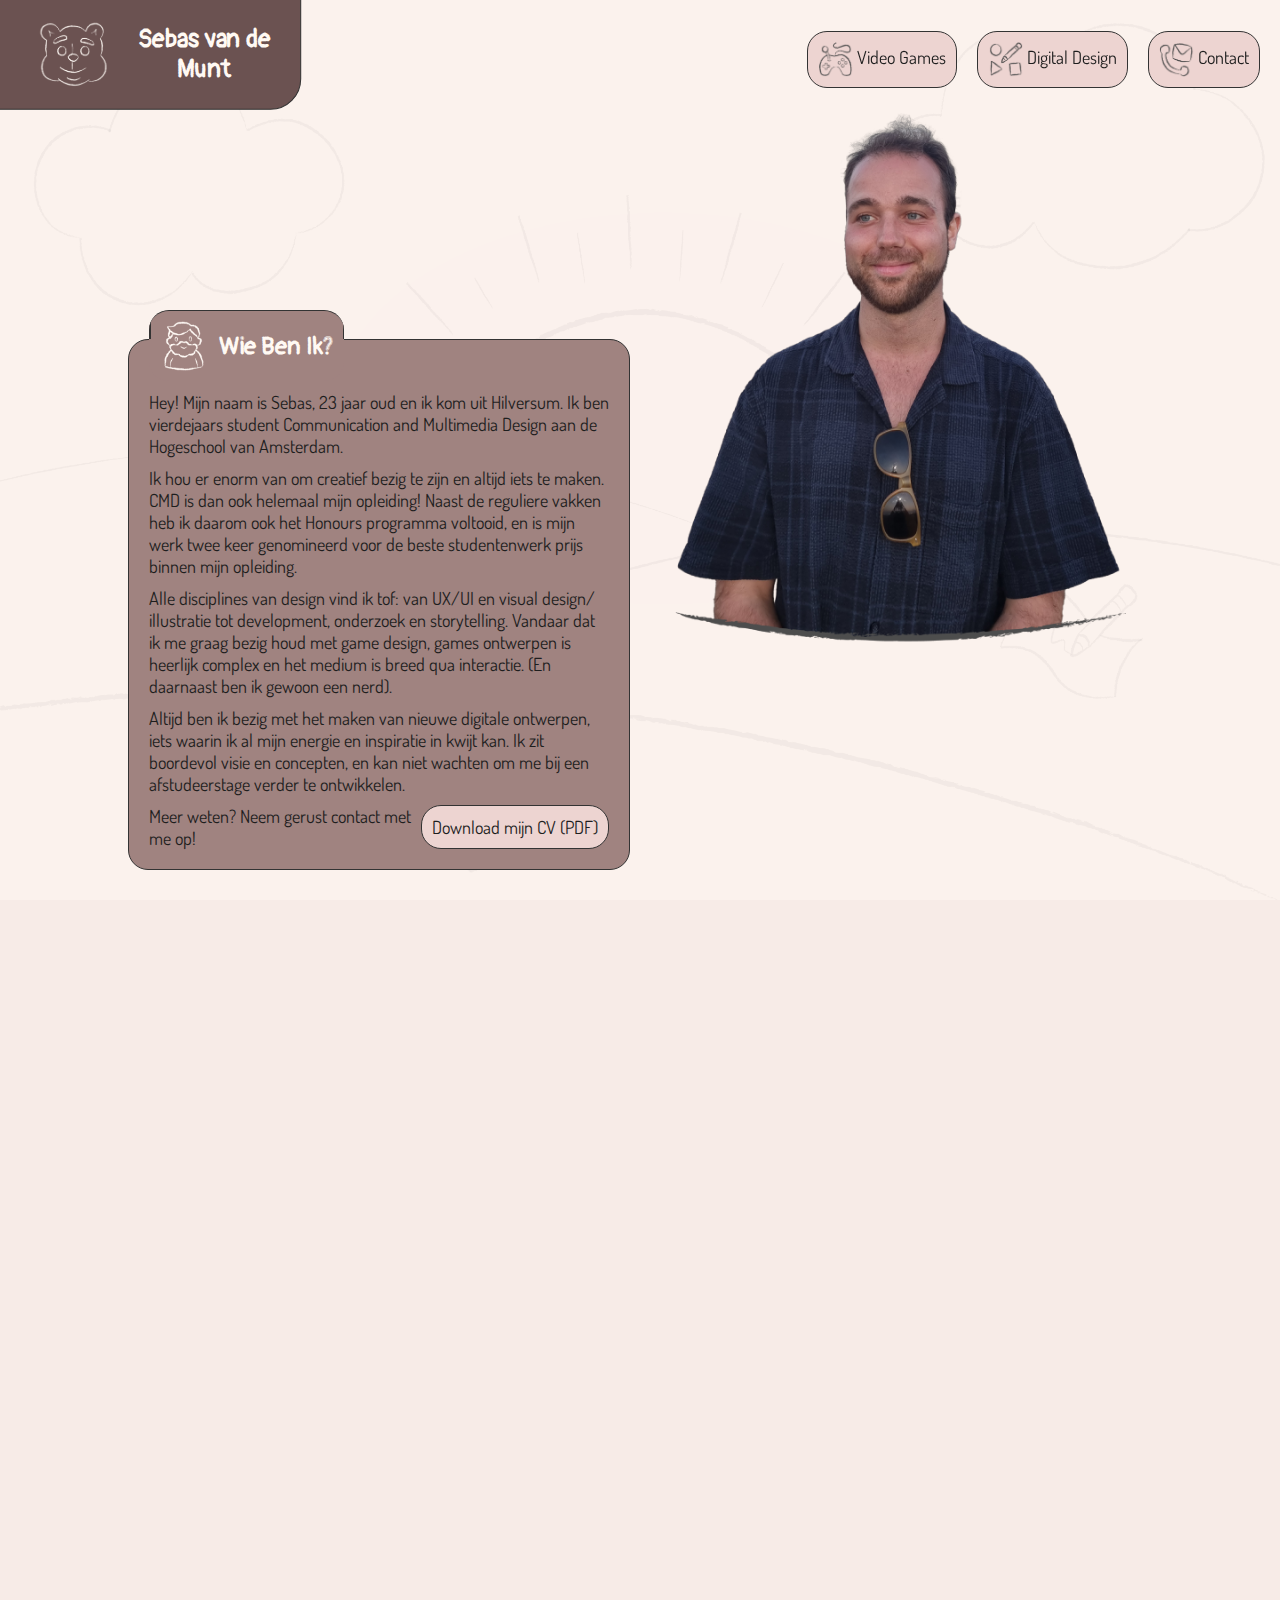
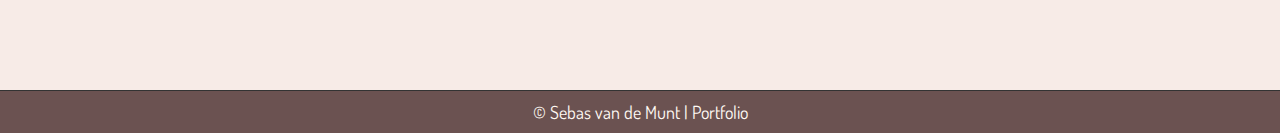
<file: index.html>
<!-- CODE BY SEBAS VAN DE MUNT -->

<!DOCTYPE html>
<html lang="en">
<head>
    <meta charset="UTF-8">
    <meta name="viewport" content="width=device-width, initial-scale=1.0">
    <link rel="stylesheet" href="styles.css">
    <link rel="stylesheet" href="https://fonts.googleapis.com/css2?family=Dosis:wght@400;700&display=swap">
    <link rel="stylesheet" href="https://fonts.googleapis.com/css2?family=Pangolin&display=swap">
    <script src="popup.js"></script>
    <title>Sebas van de Munt | Portfolio</title>
    <link rel="icon" href="Images/PortfolioIcon.png" type="image/x-icon">
</head>

<body>

<header>
    <div class="logo first-header-block">
        <a href="#" class="first-header-block-content" onmouseover="changeImage('Images/Icon-26.png')" onmouseout="restoreImage()" onclick="scrollToTop(event)">
            <div class="logo-image">
                <img src="Images/Icon-25.png" alt="Sebas van de Munt portfolio logo" class="logo-image" id="logoImage">
            </div>
            <h1>Sebas van de Munt</h1>
        </a>
    </div>

    <ul class="nav">
            <a href="#" onclick="scrollToSection('videoGamesSection', event)">
    <li class="header-block" onmouseover="changeNavIcon(this, 'Images/Icon-32.png')" onmouseout="restoreNavIcon(this)">
            <img src="Images/Icon-31.png" alt="Video Games icoon" class="nav-icon" id="navIcon1">
            Video Games
    </li>
            </a>
                    <a href="#" onclick="scrollToSection('digitalDesignSection', event)">
    <li class="header-block" onmouseover="changeNavIcon(this, 'Images/Icon-34.png')" onmouseout="restoreNavIcon(this)">
            <img src="Images/Icon-33.png" alt="Digital Design icoon" class="nav-icon" id="navIcon2">
            Digital Design
    </li>
            </a>
                    <a href="#" onclick="scrollToSection('contactSection', event)">

    <li class="header-block" onmouseover="changeNavIcon(this, 'Images/Icon-36.png')" onmouseout="restoreNavIcon(this)">
            <img src="Images/Icon-35.png" alt="Contact icoon" class="nav-icon" id="navIcon3">
            Contact
    </li>
            </a>

    </ul>
</header>



<div class="container">
    <div class="section image hidden-content">
        <img src="Images/PortfolioImages-01.png" alt="Foto van Sebas van de Munt" class="profile-photo">
    </div>

    <div class="section content-block-1 right-container hidden-content" onmouseover="changeHeadingImage(this, 'Images/Icon-30.png')" onmouseout="restoreHeadingImage(this)">
        <h2 class="move-up">
            <div class="heading-block">
                <div class="border-left"></div>
                <img src="Images/Icon-29.png" alt="Over Mij icoon" class="heading-image" id="headingImage">
                <div class="heading-text">Wie Ben Ik?</div>
                <div class="border-right"></div>
            </div>
        </h2>
        <p>
            Hey! Mijn naam is Sebas, 23 jaar oud en ik kom uit Hilversum. Ik ben vierdejaars student Communication and Multimedia Design aan de Hogeschool van Amsterdam.
        </p>
        <p>
            Ik hou er enorm van om creatief bezig te zijn en altijd iets te maken. CMD is dan ook helemaal mijn opleiding! Naast de reguliere vakken heb ik daarom ook het Honours programma voltooid, en is mijn werk twee keer genomineerd voor de beste studentenwerk prijs binnen mijn opleiding.
        </p>
        <p>
            Alle disciplines van design vind ik tof: van UX/UI en visual design/ illustratie tot development, onderzoek en storytelling. Vandaar dat ik me graag bezig houd met game design, games ontwerpen is heerlijk complex en het medium is breed qua interactie. (En daarnaast ben ik gewoon een nerd).        </p>
        <p>
            Altijd ben ik bezig met het maken van nieuwe digitale ontwerpen, iets waarin ik al mijn energie en inspiratie in kwijt kan. Ik zit boordevol visie en concepten, en kan niet wachten om me bij een afstudeerstage verder te ontwikkelen. </p>
        <p class="text-and-button-container">
            <span class="text">
                Meer weten? Neem gerust contact met me op!
            </span>
            <span class="download-container">
                <a href="DownloadFiles/SebasvandeMunt_CV.pdf" download class="download">Download mijn CV (PDF)</a>
            </span>
        </p>
    </div>

        <div id="skillsSection" class="section hidden-content" onmouseover="changeHeadingImage5(this, 'Images/Icon-43.png')" onmouseout="restoreHeadingImage5(this)">
            <h2 class="move-up">
                <div class="heading-block">
                    <img src="Images/Icon-42.png" alt="Skills icoon" class="heading-image" id="contactHeadingImage">
                    <div class="heading-text">Skills</div>
                </div>
            </h2>

            <div class="text-container-skills">
                <div class="skills-section">
                    <p><strong>Adobe software</strong></p>
                        <p class="list">Photoshop</p>
                        <p class="list">Illustrator</p>
                        <p class="list">Premiere Pro</p>
                        <p class="list">XD</p>
                        <p class="list">After Effects</p>
                </div>
                <div class="skills-section">
                    <p><strong>Unity</strong></p>
                        <p class="list">Unity Editor</p>
                        <p class="list">Unity C#</p>
                </div>
                <div class="skills-section">
                    <p><strong>Code</strong></p>
                        <p class="list">HTML</p>
                        <p class="list">CSS</p>
                </div>
                <div class="skills-section">
                    <p><strong>Talen</strong></p>
                        <p class="list">Nederlands</p>
                        <p class="list">Engels</p>
                </div>
            </div>
        </div>

    <div id="videoGamesSection" class="section hidden-content" onmouseover="changeHeadingImage2(this, 'Images/Icon-20.png')" onmouseout="restoreHeadingImage2(this)">
        <h2 class="move-up">
            <div class="heading-block">
                <img src="Images/Icon-19.png" alt="Video games icoon" class="heading-image" id="gameHeadingImage">
                <div class="heading-text">Video Game Projecten</div>
            </div>
        </h2>

        <div class="image-container">
            <div class="image-wrapper">
                <img src="Images/PortfolioImages-02.png" alt="Bearing the Hammer game screenshot" class="Game1" onclick="openPopup(1)">
                <h4 class="image-caption-outline" onclick="openPopup(1)">Bearing the Hammer</h4>
                <h4 class="image-caption" onclick="openPopup(1)">Bearing the Hammer</h4>
            </div>
            <div class="image-wrapper">
                <img src="Images/PortfolioImages-03.png" alt="A Ghost Miner Story game screenshot" class="Game2" onclick="openPopup(2)">
                <h4 class="image-caption-outline" onclick="openPopup(2)">A Ghost Miner Story</h4>
                <h4 class="image-caption" onclick="openPopup(2)">A Ghost Miner Story</h4>
            </div>
            <div class="image-wrapper">
                <img src="Images/PortfolioImages-04.png" alt="Froggy Focus game screenshot" class="Game3" onclick="openPopup(3)">
                <h4 class="image-caption-outline" onclick="openPopup(3)">Froggy Focus</h4>
                <h4 class="image-caption" onclick="openPopup(3)">Froggy Focus</h4>
            </div>
        </div>
    </div>


    <div id="digitalDesignSection" class="section hidden-content" onmouseover="changeHeadingImage3(this, 'Images/Icon-22.png')" onmouseout="restoreHeadingImage3(this)">
        <h2 class="move-up">
            <div class="heading-block">
                <img src="Images/Icon-21.png" alt="Digital Design icoon" class="heading-image" id="designHeadingImage">
                <div class="heading-text">Digital Design Projecten</div>
            </div>
        </h2>

        <div class="image-container">
            <div class="image-wrapper">
                <img src="Images/PortfolioImages-05.png" alt="8-BIT Streamlounge concept artwork" class="Project2" onclick="openPopup(5)">
                <h4 class="image-caption-outline" onclick="openPopup(5)">8-BIT Streamlounge</h4>
                <h4 class="image-caption" onclick="openPopup(5)">8-BIT Streamlounge</h4>
            </div>
            <div class="image-wrapper">
                <img src="Images/PortfolioImages-06.png" alt="NDSM Treehouse Artists op een event" class="Project1" onclick="openPopup(4)">
                <h4 class="image-caption-outline" onclick="openPopup(4)">NDSM Treehouse</h4>
                <h4 class="image-caption" onclick="openPopup(4)">NDSM Treehouse</h4>
            </div>
            <div class="image-wrapper">
                <img src="Images/PortfolioImages-07.png" alt="Pili.nl design mockups" class="Project3" onclick="openPopup(6)">
                <h4 class="image-caption-outline" onclick="openPopup(6)">Pili.nl</h4>
                <h4 class="image-caption" onclick="openPopup(6)">Pili.nl</h4>
            </div>
        </div>
    </div>

        <div class="section image2 hidden-content">
            <img src="Images/PortfolioImages-08.png" alt="Animal Crossing fanart door Sebas van de Munt" class="profile-photo2">
        </div>

        <div id="contactSection" class="section hidden-content" onmouseover="changeHeadingImage4(this, 'Images/Icon-24.png')" onmouseout="restoreHeadingImage4(this)">
            <h2 class="move-up">
                <div class="heading-block">
                    <img src="Images/Icon-23.png" alt="Contact icoon" class="heading-image" id="contactHeadingImage">
                    <div class="heading-text">Contact</div>
                </div>
            </h2>

            <div class="text-container">
                <p><strong>E-mail:</strong> sebas.van.de.munt@hva.nl</p>
                <p><strong>Telefoon:</strong> 06-45695018</p>
                <p><strong>LinkedIn:</strong> <a href="https://www.linkedin.com/in/sebas-van-de-munt-4a73b9153/" target="_blank">Sebas van de Munt LinkedIn</a></p>
                <p><strong>Instagram:</strong> <a href="https://www.instagram.com/sebasvdmunt/" target="_blank">Sebas van de Munt Instagram</a></p>
            </div>
        </div>


</div>


    <footer>
        &copy; Sebas van de Munt | Portfolio
    </footer>

    <!-- Popup 1 -->
    <div class="popup" id="popup1" style="display: none;">
        <div class="popup-content">
            <div class="overlay" onclick="closePopup(1)"></div>
                <img src="Images/Icon-27.png" alt="Close" class="custom-close-button" id="closeButton1" onmouseover="changeCloseButtonImage('Images/Icon-28.png', 1)" onmouseout="restoreCloseButtonImage(1)" onclick="closePopup(1)">
            <div class="move-up">
                <div class="heading-block">
                    <h3>Bearing the Hammer</h3>
                </div>
            </div>
            <div class="header-text">
                <p><strong>Studiejaar:</strong> 3</p>
                <p><strong>Vak:</strong> Minor Applied Game Design</p>
                <p><strong>Aanpak:</strong> Individueel Project</p>
            </div>
            <div class="content-scrollbox">
            <div class="text-and-video">
                <div class="left-column">
                    <p>Bearing the Hammer is een 2D platformer over een Beer met zijn Klauwhamer.</p>
                    <p>In het spel zijn spelers een Beer met een Hamer. Deze Beer en Hamer reizen slaan- en trekkend langs uitdagende levels en het ontspannende Bear Plaza om een vrolijk avontuur te beleven.</p>
                    <p>Het doel van dit project was om een casual 2D platformer te maken met een eenvoudige core mechanic. In dit geval is dat het objecten slaan- en/ of trekken van objecten met een klauwhamer. Hiermee lossen spelers in alle levels platforming-uitdagingen en puzzels op. Dit project is vrijwel volledig door mijzelf gemaakt; het game design, de art & animaties, de code & het development.</p>
                    <p><i>"Wat een fantastisch spel! Leuk om te spelen, uitgebreid, polished, ver boven het niveau dat we van studenten verwachten voor dit vak."</i> - Walter Giannuzzi, docent Applied Game Design</p>
                </div>
                <div class="right-column">
                    <iframe width="100%" height="350" src="https://www.youtube.com/embed/p1aOxeo2HNY?si=0Nc8tHsBw5OF-lBu" title="YouTube video player" frameborder="0" allow="accelerometer; autoplay; clipboard-write; encrypted-media; gyroscope; picture-in-picture; web-share" allowfullscreen></iframe>                </div>
            </div>
            </div>
            <div class="additional-text">
                    <p><a href="https://sebastinaen.itch.io/bearing-the-hammer-v10" target="_blank">Speel via Itch</a></p>            
                    <p><a href="https://hulking-textbook-126.notion.site/Bearing-the-Hammer-Design-Rationale-e2b0583941f24864b33a272945f1f97d?pvs=4" target="_blank">Lees de Design Rationale</a></p>
            </div>
        </div>
    </div>


    <!-- Popup 2 -->
    <div class="popup" id="popup2" style="display: none;">
        <div class="popup-content">
            <div class="overlay" onclick="closePopup(2)"></div>
                <img src="Images/Icon-27.png" alt="Close" class="custom-close-button" id="closeButton2" onmouseover="changeCloseButtonImage('Images/Icon-28.png', 2)" onmouseout="restoreCloseButtonImage(2)" onclick="closePopup(2)">
            <div class="move-up">
                <div class="heading-block">
                    <h3>A Ghost Miner Story</h3>
                </div>
            </div>
            <div class="header-text">
                <p><strong>Studiejaar:</strong> 3</p>
                <p><strong>Vak:</strong> Eigen Initiatief</p>
                <p><strong>Aanpak:</strong> Individueel Project</p>            
            </div>
            <div class="content-scrollbox">
            <div class="text-and-video">
                <div class="left-column">
                    <p>A Ghost Miner Story is een concept voor een video game die nog in ontwikkeling is.</p>
                    <p>Het doel van deze huidige demo was om een 3D omgeving te bouwen waarin spelers een 2D-karakter kunnen besturen in acht verschillende richtingen, en het ontwerpen van een uniek personage en concept. In dit prototype is dan ook vrijwel alles door mijzelf gemaakt; het game design, de 2D & 3D art/ assets en animaties, de code en het development.</p>
                    <p>Hoe is deze mijnwerker gestorven? Welke mysteries zijn er nog meer te ontdekken in deze mijn? Hou deze website en mijn social media kanalen in de gaten voor meer updates over deze game.</p>
                </div>
                <div class="right-column">
                    <iframe width="100%" height="350" src="https://www.youtube.com/embed/b8r6qGs4Fbs?si=FgG4iXwqcPz2QBY6" title="YouTube video player" frameborder="0" allow="accelerometer; autoplay; clipboard-write; encrypted-media; gyroscope; picture-in-picture; web-share" allowfullscreen></iframe>                
                     <iframe width="100%" height="250" src="https://www.youtube.com/embed/yhILgRqYkxs?si=Y6qc3MEzDMkYrcVL" title="YouTube video player" frameborder="0" allow="accelerometer; autoplay; clipboard-write; encrypted-media; gyroscope; picture-in-picture; web-share" allowfullscreen class="extra-video"></iframe>                   
                </div>
            </div>
            </div>
            <div class="additional-text">
                 <p><a href="https://sebastinaen.itch.io/concept-art-tech-demo" target="_blank">Download voor Windows</a></p>
            </div>
        </div>
    </div>

        <!-- Popup 3 -->
    <div class="popup" id="popup3" style="display: none;">
        <div class="popup-content">
            <div class="overlay" onclick="closePopup(3)"></div>
                <img src="Images/Icon-27.png" alt="Close" class="custom-close-button" id="closeButton3" onmouseover="changeCloseButtonImage('Images/Icon-28.png', 3)" onmouseout="restoreCloseButtonImage(3)" onclick="closePopup(3)">
            <div class="move-up">
            <div class="heading-block">
                <h3>Froggy Focus</h3>
            </div>
            </div>
            <div class="header-text">
                <p><strong>Studiejaar:</strong> 3</p>
                <p><strong>Vak:</strong> Eigen Initiatief</p>
                <p><strong>Aanpak:</strong> Teamproject met Donna Schilperoort</p>             
            </div>
            <div class="content-scrollbox">
            <div class="text-and-video">
                <div class="left-column">
                    <p>Froggy Focus is een idle game voor smartphones om spelers minder afgeleid te laten raken door hun telefoons.</p>
                    <p>In dit spel verdienen spelers muntjes voor tijd die zij niet op hun mobiel besteden. Hiermee kunnen voor hun zelf samengestelde, virtuele kikkers leuke cosmetische items gekocht worden, en kan de omgeving van de kikker ingericht worden met toffe meubels. Daarnaast worden statistieken bijgehouden om spelers nog meer te motiveren van hun mobiel af te blijven.</p>
                    <p>Dit project is samen met medestudent Donna Schilperoort ontwikkeld; zij heeft de art & assets getekend, en ikzelf heb de code & het development op me genomen. Samen hebben we het game design gedaan.</p>
                </div>
                <div class="right-column">
                    <iframe width="100%" height="350" src="https://www.youtube.com/embed/RJMvhQE8nUo?si=JFhr1WV1c-f-4N1C" title="YouTube video player" frameborder="0" allow="accelerometer; autoplay; clipboard-write; encrypted-media; gyroscope; picture-in-picture; web-share" allowfullscreen></iframe>                </div>
            </div>
            </div>
            <div class="additional-text">
                 <p><a href="https://sebastinaen.itch.io/froggy-game" target="_blank">Speel via Itch (alleen voor <strong>mobiel</strong>)</a></p>
            </div>
        </div>
    </div>

        <!-- Popup 4 -->
    <div class="popup" id="popup4" style="display: none;">
        <div class="popup-content">
            <div class="overlay" onclick="closePopup(4)"></div>
                <img src="Images/Icon-27.png" alt="Close" class="custom-close-button" id="closeButton4" onmouseover="changeCloseButtonImage('Images/Icon-28.png', 4)" onmouseout="restoreCloseButtonImage(4)" onclick="closePopup(4)">
            <div class="move-up">
            <div class="heading-block">
                <h3>NDSM Treehouse Project</h3>
            </div>
            </div>
            <div class="header-text">
                <p><strong>Studiejaar:</strong> 3</p>
                <p><strong>Vak:</strong> Behavior Design</p>
                <p><strong>Aanpak:</strong> Teamproject met Nine Revius, Zoey ter Voort & Jimmy Dekker</p>                
            </div>
            <div class="content-scrollbox">
            <div class="text-and-video">
                <div class="left-column">
                    <p>Treehouse Connect is een concept ontwikkeld in opdracht van de NDSM Treehouse om daar werkende kunstenaars meer te laten participeren aan events op het terrein.</p>
                    <p>Met ons concept zijn op basis van behavior design en gericht doelgroeponderzoek een aantal functionaliteiten ontworpen om een fijnere omgang tussen Treehouse kunstenaars te stimuleren en deze meer aan events mee te laten doen.</p>
                    <p>Treehouse kunstenaars hebben via de app een gemakkelijk overzicht d.m.v. een interactieve kaart, kunnen gemakkelijk hun eigen events organiseren via een gestreamlined proces en kunnen aangeven wanneer andere kunstenaars in hun eigen atelier welkom zijn.</p>
                    </div>
                <div class="right-column">
                    <iframe width="100%" height="350" src="https://www.youtube.com/embed/i4H7tosdfvk?si=wUTD4R3PJOmsK5OQ" title="YouTube video player" frameborder="0" allow="accelerometer; autoplay; clipboard-write; encrypted-media; gyroscope; picture-in-picture; web-share" allowfullscreen></iframe>                </div>
            </div>
            </div>
            <div class="additional-text">
                 <p><a href="https://www.notion.so/Design-Rationale-Treehouse-Events-Project-b717264ace7641ec9290766f12f5c898" target="_blank">Lees de Design Rationale</a></p>
            </div>
        </div>
    </div>

        <!-- Popup 5 -->
    <div class="popup" id="popup5" style="display: none;">
        <div class="popup-content">
            <div class="overlay" onclick="closePopup(5)"></div>
                <img src="Images/Icon-27.png" alt="Close" class="custom-close-button" id="closeButton5" onmouseover="changeCloseButtonImage('Images/Icon-28.png', 5)" onmouseout="restoreCloseButtonImage(5)" onclick="closePopup(5)">
            <div class="move-up">
            <div class="heading-block">
                <h3>8-BIT Streamlounge</h3>
            </div>
            </div>
            <div class="header-text">
                <p><strong>Studiejaar:</strong> 1</p>
                <p><strong>Vak:</strong> New Product Development</p>
                <p><strong>Aanpak:</strong> Teamproject met Daan Ketelaars & Jewel Buenaventura</p>             
            </div>
            <div class="content-scrollbox">
            <div class="text-and-video">
                <div class="left-column">
                    <p>De 8-BIT Streamlounge is een concept ontwikkeld om gezelligheid tussen studenten tijdens de corona lockdowns te verbeteren.</p>
                    <p>Via een video game-achtige bioscoopsetting kunnen gebruikers in dit concept met elkaar content streamen. Het idee is dat bestaande streamingsdiensten worden gekoppeld aan de dienst. De streamlounge is in te richten naar voorkeur en zijn er verschillende chatmogelijkheden.</p>
                    <p><i>Procesposter:</i></p>                    
                    <img src="Images/StreamloungeProcesPoster.jpg" alt="8-BIT Streamlounge concept poster" class="popup-image">
                </div>
                <div class="right-column">
                    <p><i>Conceptposter:</i></p>
                    <img src="Images/StreamloungeConceptPoster.jpg" alt="8-BIT Streamlounge concept poster" class="popup-image">
                </div>
            </div>
            </div>
                <div class="additional-text">
                     <p><a href="https://cmd-amsterdam.nl/portfolio/8-bit-streamlounge/" target="_blank">Bekijk de Golden Dot Awards pagina</a></p>
                </div>
        </div>
    </div>

        <!-- Popup 6 -->
    <div class="popup" id="popup6" style="display: none;">
        <div class="popup-content">
            <div class="overlay" onclick="closePopup(6)"></div>
                <img src="Images/Icon-27.png" alt="Close" class="custom-close-button" id="closeButton6" onmouseover="changeCloseButtonImage('Images/Icon-28.png', 6)" onmouseout="restoreCloseButtonImage(6)" onclick="closePopup(6)">
            <div class="move-up">
            <div class="heading-block">
                <h3>Pili.nl</h3>
            </div>
            </div>
            <div class="header-text">
                <p><strong>Studiejaar:</strong> 2</p>
                <p><strong>Vak:</strong> Korte Stage</p>
            </div>
            <div class="content-scrollbox">
            <div class="text-and-video">
                <div class="left-column">
                    <p>Pili.nl bestaat helaas niet meer, maar het was een tool waarmee ZZP'ers gemakkelijk facturen en offertes konden beheren, verzenden en versturen.</p>
                    <p>Tijdens mijn stage bij Pili ben ik als UX designer aan de slag gegaan. Ik heb bij alle stappen van de website en app ontwerpen mogen helpen. Hiervoor heb ik uitgebreide design documenten opgesteld en schermen ontworpen, die vervolgens aan front-enders werden doorgegeven voor het verdere ontwikkelen van de tool. Ondanks het feit dat Pili niet meer bestaat heb ik in mijn tijd daar onwijs veel geleerd over ontwerpen in een professionele setting, en neem ik deze lessen nog steeds mee in mijn dagelijkse design werk. </p>
                    <p><i>"Sebas has been incrementally important in product development during his time at pili. He continuously delivered work to the highest of our standards and incorporated constructive feedback instantly."</i>- Lucas Buchmuller, oprichter van Pili</p>
                </div>
                <div class="right-column">
                    <iframe width="100%" height="350" src="https://www.youtube.com/embed/zjxsLx7OWAc?si=VR9DeeuxsQ09JUrP" title="YouTube video player" frameborder="0" allow="accelerometer; autoplay; clipboard-write; encrypted-media; gyroscope; picture-in-picture; web-share" allowfullscreen></iframe>                </div>
            </div>
            </div>
        </div>
    </div>

    <script src="popup.js"></script>

</body>
</html>

<!-- CODE BY SEBAS VAN DE MUNT -->
</file>
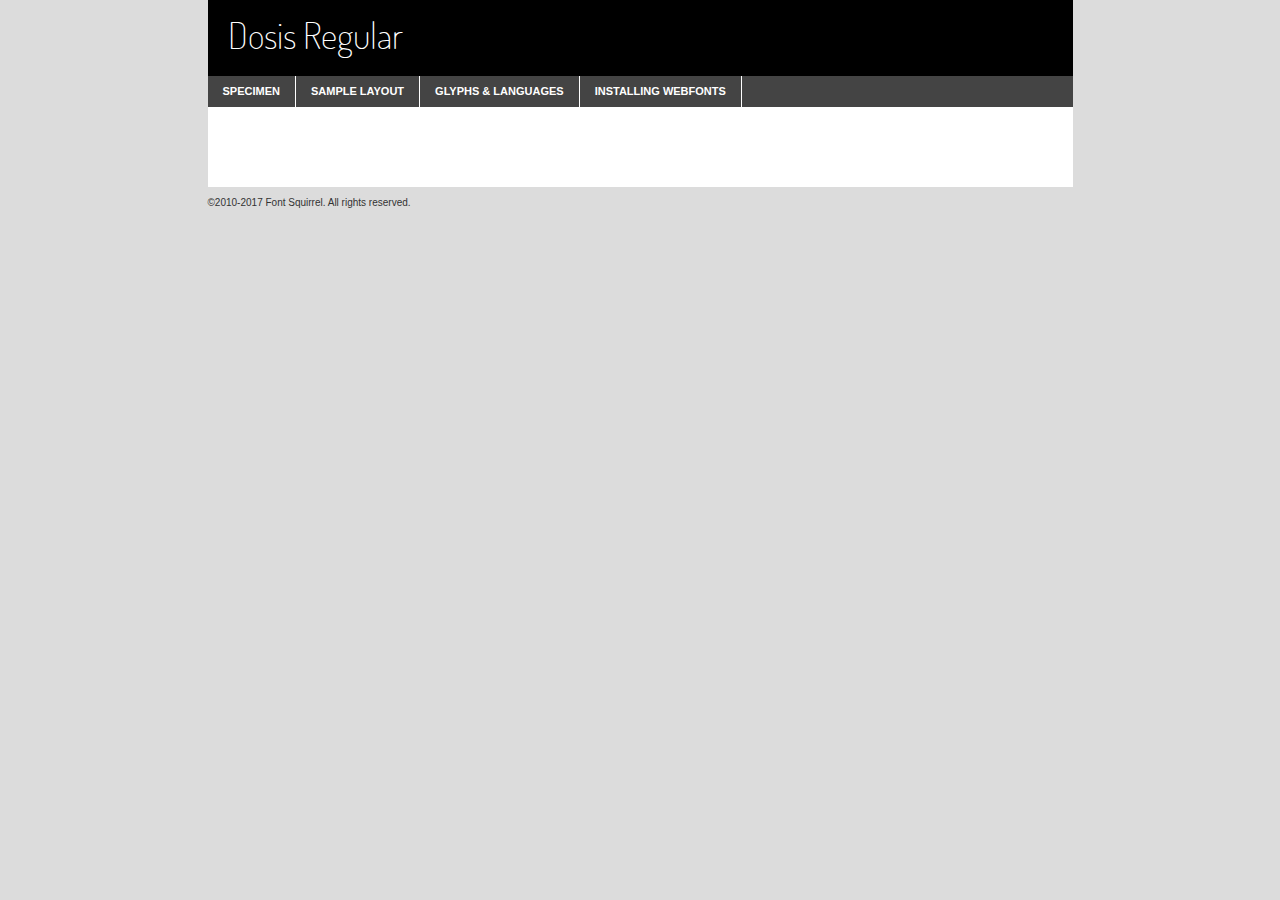
<file: fonts/Dosis/dosis-variablefont_wght-demo.html>
<!DOCTYPE html PUBLIC "-//W3C//DTD XHTML 1.0 Transitional//EN"
        "http://www.w3.org/TR/xhtml1/DTD/xhtml1-transitional.dtd">

<html xmlns="http://www.w3.org/1999/xhtml" xml:lang="en" lang="en">
<head>
    <meta http-equiv="Content-Type" content="text/html; charset=utf-8"/>
    <script src="http://ajax.googleapis.com/ajax/libs/jquery/1.7.2/jquery.min.js" type="text/javascript" charset="utf-8"></script>
    <script type="text/javascript">
		(function($) {
			$.fn.easyTabs = function(option) {
				var param = jQuery.extend({ fadeSpeed: 'fast', defaultContent: 1, activeClass: 'active' }, option);
				$(this).each(function() {
					var thisId = '#' + this.id;
					if ( param.defaultContent == '' )
					{
						param.defaultContent = 1;
					}
					if ( typeof param.defaultContent == 'number' )
					{
						var defaultTab = $(thisId + ' .tabs li:eq(' + (param.defaultContent - 1) + ') a').attr('href').substr(1);
					}
					else
					{
						var defaultTab = param.defaultContent;
					}
					$(thisId + ' .tabs li a').each(function() {
						var tabToHide = $(this).attr('href').substr(1);
						$('#' + tabToHide).addClass('easytabs-tab-content');
					});
					hideAll();
					changeContent(defaultTab);

					function hideAll() {$(thisId + ' .easytabs-tab-content').hide();}

					function changeContent(tabId)
					{
						hideAll();
						$(thisId + ' .tabs li').removeClass(param.activeClass);
						$(thisId + ' .tabs li a[href=#' + tabId + ']').closest('li').addClass(param.activeClass);
						if ( param.fadeSpeed != 'none' )
						{
							$(thisId + ' #' + tabId).fadeIn(param.fadeSpeed);
						}
						else
						{
							$(thisId + ' #' + tabId).show();
						}
					}

					$(thisId + ' .tabs li').click(function() {
						var tabId = $(this).find('a').attr('href').substr(1);
						changeContent(tabId);
						return false;
					});
				});
			}
		})(jQuery);
    </script>
    <link rel="stylesheet" href="specimen_files/specimen_stylesheet.css" type="text/css" charset="utf-8"/>
    <link rel="stylesheet" href="styles.css" type="text/css" charset="utf-8"/>

    <style type="text/css">
        		body {
			font-family: 'dosisextralight';
        		}

            </style>

    <title>Dosis Regular Specimen</title>


    <script type="text/javascript" charset="utf-8">
		$(document).ready(function() {
			$('#container').easyTabs({ defaultContent: 1 });
		});
    </script>
</head>

<body>
<div id="container">
    <div id="header">
		Dosis Regular    </div>
    <ul class="tabs">
        <li><a href="#specimen">Specimen</a></li>
        <li><a href="#layout">Sample Layout</a></li>
		        <li><a href="#glyphs">Glyphs &amp; Languages</a></li>
        <li><a href="#installing">Installing Webfonts</a></li>

    </ul>

    <div id="main_content">


        <div id="specimen">

            <div class="section">
                <div class="grid12 firstcol">
                    <div class="huge">AaBb</div>
                </div>
            </div>

            <div class="section">
                <div class="glyph_range">A&#x200B;B&#x200b;C&#x200b;D&#x200b;E&#x200b;F&#x200b;G&#x200b;H&#x200b;I&#x200b;J&#x200b;K&#x200b;L&#x200b;M&#x200b;N&#x200b;O&#x200b;P&#x200b;Q&#x200b;R&#x200b;S&#x200b;T&#x200b;U&#x200b;V&#x200b;W&#x200b;X&#x200b;Y&#x200b;Z&#x200b;a&#x200b;b&#x200b;c&#x200b;d&#x200b;e&#x200b;f&#x200b;g&#x200b;h&#x200b;i&#x200b;j&#x200b;k&#x200b;l&#x200b;m&#x200b;n&#x200b;o&#x200b;p&#x200b;q&#x200b;r&#x200b;s&#x200b;t&#x200b;u&#x200b;v&#x200b;w&#x200b;x&#x200b;y&#x200b;z&#x200b;1&#x200b;2&#x200b;3&#x200b;4&#x200b;5&#x200b;6&#x200b;7&#x200b;8&#x200b;9&#x200b;0&#x200b;&amp;&#x200b;.&#x200b;,&#x200b;?&#x200b;!&#x200b;&#64;&#x200b;(&#x200b;)&#x200b;#&#x200b;$&#x200b;%&#x200b;*&#x200b;+&#x200b;-&#x200b;=&#x200b;:&#x200b;;</div>
            </div>
            <div class="section">
                <div class="grid12 firstcol">
                    <table class="sample_table">
                        <tr>
                            <td>10</td>
                            <td class="size10">abcdefghijklmnopqrstuvwxyzABCDEFGHIJKLMNOPQRSTUVWXYZ0123456789abcdefghijklmnopqrstuvwxyzABCDEFGHIJKLMNOPQRSTUVWXYZ0123456789abcdefghijklmnopqrstuvwxyzABCDEFGHIJKLMNOPQRSTUVWXYZ</td>
                        </tr>
                        <tr>
                            <td>11</td>
                            <td class="size11">abcdefghijklmnopqrstuvwxyzABCDEFGHIJKLMNOPQRSTUVWXYZ0123456789abcdefghijklmnopqrstuvwxyzABCDEFGHIJKLMNOPQRSTUVWXYZ0123456789abcdefghijklmnopqrstuvwxyzABCDEFGHIJKLMNOPQRSTUVWXYZ</td>
                        </tr>
                        <tr>
                            <td>12</td>
                            <td class="size12">abcdefghijklmnopqrstuvwxyzABCDEFGHIJKLMNOPQRSTUVWXYZ0123456789abcdefghijklmnopqrstuvwxyzABCDEFGHIJKLMNOPQRSTUVWXYZ0123456789abcdefghijklmnopqrstuvwxyzABCDEFGHIJKLMNOPQRSTUVWXYZ</td>
                        </tr>
                        <tr>
                            <td>13</td>
                            <td class="size13">abcdefghijklmnopqrstuvwxyzABCDEFGHIJKLMNOPQRSTUVWXYZ0123456789abcdefghijklmnopqrstuvwxyzABCDEFGHIJKLMNOPQRSTUVWXYZ0123456789abcdefghijklmnopqrstuvwxyzABCDEFGHIJKLMNOPQRSTUVWXYZ</td>
                        </tr>
                        <tr>
                            <td>14</td>
                            <td class="size14">abcdefghijklmnopqrstuvwxyzABCDEFGHIJKLMNOPQRSTUVWXYZ0123456789abcdefghijklmnopqrstuvwxyzABCDEFGHIJKLMNOPQRSTUVWXYZ0123456789abcdefghijklmnopqrstuvwxyzABCDEFGHIJKLMNOPQRSTUVWXYZ</td>
                        </tr>
                        <tr>
                            <td>16</td>
                            <td class="size16">abcdefghijklmnopqrstuvwxyzABCDEFGHIJKLMNOPQRSTUVWXYZ0123456789abcdefghijklmnopqrstuvwxyzABCDEFGHIJKLMNOPQRSTUVWXYZ</td>
                        </tr>
                        <tr>
                            <td>18</td>
                            <td class="size18">abcdefghijklmnopqrstuvwxyzABCDEFGHIJKLMNOPQRSTUVWXYZ0123456789abcdefghijklmnopqrstuvwxyzABCDEFGHIJKLMNOPQRSTUVWXYZ</td>
                        </tr>
                        <tr>
                            <td>20</td>
                            <td class="size20">abcdefghijklmnopqrstuvwxyzABCDEFGHIJKLMNOPQRSTUVWXYZ0123456789abcdefghijklmnopqrstuvwxyzABCDEFGHIJKLMNOPQRSTUVWXYZ</td>
                        </tr>
                        <tr>
                            <td>24</td>
                            <td class="size24">abcdefghijklmnopqrstuvwxyzABCDEFGHIJKLMNOPQRSTUVWXYZ0123456789abcdefghijklmnopqrstuvwxyzABCDEFGHIJKLMNOPQRSTUVWXYZ</td>
                        </tr>
                        <tr>
                            <td>30</td>
                            <td class="size30">abcdefghijklmnopqrstuvwxyzABCDEFGHIJKLMNOPQRSTUVWXYZ0123456789abcdefghijklmnopqrstuvwxyzABCDEFGHIJKLMNOPQRSTUVWXYZ</td>
                        </tr>
                        <tr>
                            <td>36</td>
                            <td class="size36">abcdefghijklmnopqrstuvwxyzABCDEFGHIJKLMNOPQRSTUVWXYZ0123456789abcdefghijklmnopqrstuvwxyzABCDEFGHIJKLMNOPQRSTUVWXYZ</td>
                        </tr>
                        <tr>
                            <td>48</td>
                            <td class="size48">abcdefghijklmnopqrstuvwxyzABCDEFGHIJKLMNOPQRSTUVWXYZ0123456789abcdefghijklmnopqrstuvwxyzABCDEFGHIJKLMNOPQRSTUVWXYZ</td>
                        </tr>
                        <tr>
                            <td>60</td>
                            <td class="size60">abcdefghijklmnopqrstuvwxyzABCDEFGHIJKLMNOPQRSTUVWXYZ0123456789abcdefghijklmnopqrstuvwxyzABCDEFGHIJKLMNOPQRSTUVWXYZ</td>
                        </tr>
                        <tr>
                            <td>72</td>
                            <td class="size72">abcdefghijklmnopqrstuvwxyzABCDEFGHIJKLMNOPQRSTUVWXYZ0123456789abcdefghijklmnopqrstuvwxyzABCDEFGHIJKLMNOPQRSTUVWXYZ</td>
                        </tr>
                        <tr>
                            <td>90</td>
                            <td class="size90">abcdefghijklmnopqrstuvwxyzABCDEFGHIJKLMNOPQRSTUVWXYZ0123456789abcdefghijklmnopqrstuvwxyzABCDEFGHIJKLMNOPQRSTUVWXYZ</td>
                        </tr>
                    </table>

                </div>

            </div>


            <div class="section" id="bodycomparison">


                <div id="xheight">
                    <div class="fontbody">&#x25FC;&#x25FC;&#x25FC;&#x25FC;&#x25FC;&#x25FC;&#x25FC;&#x25FC;&#x25FC;&#x25FC;&#x25FC;&#x25FC;&#x25FC;&#x25FC;&#x25FC;&#x25FC;&#x25FC;&#x25FC;&#x25FC;&#x25FC;&#x25FC;&#x25FC;&#x25FC;&#x25FC;&#x25FC;&#x25FC;&#x25FC;&#x25FC;&#x25FC;&#x25FC;&#x25FC;&#x25FC;&#x25FC;&#x25FC;&#x25FC;&#x25FC;&#x25FC;&#x25FC;&#x25FC;&#x25FC;&#x25FC;&#x25FC;&#x25FC;&#x25FC;&#x25FC;&#x25FC;&#x25FC;&#x25FC;&#x25FC;&#x25FC;&#x25FC;&#x25FC;&#x25FC;&#x25FC;&#x25FC;&#x25FC;&#x25FC;&#x25FC;&#x25FC;&#x25FC;&#x25FC;&#x25FC;&#x25FC;&#x25FC;&#x25FC;&#x25FC;&#x25FC;&#x25FC;&#x25FC;&#x25FC;&#x25FC;&#x25FC;&#x25FC;&#x25FC;&#x25FC;&#x25FC;&#x25FC;&#x25FC;&#x25FC;&#x25FC;&#x25FC;&#x25FC;&#x25FC;&#x25FC;&#x25FC;&#x25FC;&#x25FC;&#x25FC;&#x25FC;&#x25FC;&#x25FC;&#x25FC;&#x25FC;&#x25FC;&#x25FC;&#x25FC;&#x25FC;&#x25FC;&#x25FC;body</div>
                    <div class="arialbody">body</div>
                    <div class="verdanabody">body</div>
                    <div class="georgiabody">body</div>
                </div>
                <div class="fontbody" style="z-index:1">
                    body<span>Dosis Regular</span>
                </div>
                <div class="arialbody" style="z-index:1">
                    body<span>Arial</span>
                </div>
                <div class="verdanabody" style="z-index:1">
                    body<span>Verdana</span>
                </div>
                <div class="georgiabody" style="z-index:1">
                    body<span>Georgia</span>
                </div>


            </div>


            <div class="section psample psample_row1" id="">

                <div class="grid2 firstcol">
                    <p class="size10"><span>10.</span>Aenean lacinia bibendum nulla sed consectetur. Fusce dapibus, tellus ac cursus commodo, tortor mauris condimentum nibh, ut fermentum massa justo sit amet risus. Nullam id dolor id nibh ultricies vehicula ut id elit. Cum sociis natoque penatibus et magnis dis parturient montes, nascetur ridiculus mus. Nulla vitae elit libero, a pharetra augue.</p>

                </div>
                <div class="grid3">
                    <p class="size11"><span>11.</span>Aenean lacinia bibendum nulla sed consectetur. Fusce dapibus, tellus ac cursus commodo, tortor mauris condimentum nibh, ut fermentum massa justo sit amet risus. Nullam id dolor id nibh ultricies vehicula ut id elit. Cum sociis natoque penatibus et magnis dis parturient montes, nascetur ridiculus mus. Nulla vitae elit libero, a pharetra augue.</p>

                </div>
                <div class="grid3">
                    <p class="size12"><span>12.</span>Aenean lacinia bibendum nulla sed consectetur. Fusce dapibus, tellus ac cursus commodo, tortor mauris condimentum nibh, ut fermentum massa justo sit amet risus. Nullam id dolor id nibh ultricies vehicula ut id elit. Cum sociis natoque penatibus et magnis dis parturient montes, nascetur ridiculus mus. Nulla vitae elit libero, a pharetra augue.</p>

                </div>
                <div class="grid4">
                    <p class="size13"><span>13.</span>Aenean lacinia bibendum nulla sed consectetur. Fusce dapibus, tellus ac cursus commodo, tortor mauris condimentum nibh, ut fermentum massa justo sit amet risus. Nullam id dolor id nibh ultricies vehicula ut id elit. Cum sociis natoque penatibus et magnis dis parturient montes, nascetur ridiculus mus. Nulla vitae elit libero, a pharetra augue.</p>

                </div>
                <div class="white_blend"></div>

            </div>
            <div class="section psample psample_row2" id="">
                <div class="grid3 firstcol">
                    <p class="size14"><span>14.</span>Aenean lacinia bibendum nulla sed consectetur. Fusce dapibus, tellus ac cursus commodo, tortor mauris condimentum nibh, ut fermentum massa justo sit amet risus. Nullam id dolor id nibh ultricies vehicula ut id elit. Cum sociis natoque penatibus et magnis dis parturient montes, nascetur ridiculus mus. Nulla vitae elit libero, a pharetra augue.</p>

                </div>
                <div class="grid4">
                    <p class="size16"><span>16.</span>Aenean lacinia bibendum nulla sed consectetur. Fusce dapibus, tellus ac cursus commodo, tortor mauris condimentum nibh, ut fermentum massa justo sit amet risus. Nullam id dolor id nibh ultricies vehicula ut id elit. Cum sociis natoque penatibus et magnis dis parturient montes, nascetur ridiculus mus. Nulla vitae elit libero, a pharetra augue.</p>

                </div>
                <div class="grid5">
                    <p class="size18"><span>18.</span>Aenean lacinia bibendum nulla sed consectetur. Fusce dapibus, tellus ac cursus commodo, tortor mauris condimentum nibh, ut fermentum massa justo sit amet risus. Nullam id dolor id nibh ultricies vehicula ut id elit. Cum sociis natoque penatibus et magnis dis parturient montes, nascetur ridiculus mus. Nulla vitae elit libero, a pharetra augue.</p>

                </div>

                <div class="white_blend"></div>

            </div>

            <div class="section psample psample_row3" id="">
                <div class="grid5 firstcol">
                    <p class="size20"><span>20.</span>Aenean lacinia bibendum nulla sed consectetur. Fusce dapibus, tellus ac cursus commodo, tortor mauris condimentum nibh, ut fermentum massa justo sit amet risus. Nullam id dolor id nibh ultricies vehicula ut id elit. Cum sociis natoque penatibus et magnis dis parturient montes, nascetur ridiculus mus. Nulla vitae elit libero, a pharetra augue.</p>
                </div>
                <div class="grid7">
                    <p class="size24"><span>24.</span>Aenean lacinia bibendum nulla sed consectetur. Fusce dapibus, tellus ac cursus commodo, tortor mauris condimentum nibh, ut fermentum massa justo sit amet risus. Nullam id dolor id nibh ultricies vehicula ut id elit. Cum sociis natoque penatibus et magnis dis parturient montes, nascetur ridiculus mus. Nulla vitae elit libero, a pharetra augue.</p>
                </div>

                <div class="white_blend"></div>

            </div>

            <div class="section psample psample_row4" id="">
                <div class="grid12 firstcol">
                    <p class="size30"><span>30.</span>Aenean lacinia bibendum nulla sed consectetur. Fusce dapibus, tellus ac cursus commodo, tortor mauris condimentum nibh, ut fermentum massa justo sit amet risus. Nullam id dolor id nibh ultricies vehicula ut id elit. Cum sociis natoque penatibus et magnis dis parturient montes, nascetur ridiculus mus. Nulla vitae elit libero, a pharetra augue.</p>
                </div>
                <div class="white_blend"></div>

            </div>


            <div class="section psample psample_row1 fullreverse">
                <div class="grid2 firstcol">
                    <p class="size10"><span>10.</span>Aenean lacinia bibendum nulla sed consectetur. Fusce dapibus, tellus ac cursus commodo, tortor mauris condimentum nibh, ut fermentum massa justo sit amet risus. Nullam id dolor id nibh ultricies vehicula ut id elit. Cum sociis natoque penatibus et magnis dis parturient montes, nascetur ridiculus mus. Nulla vitae elit libero, a pharetra augue.</p>

                </div>
                <div class="grid3">
                    <p class="size11"><span>11.</span>Aenean lacinia bibendum nulla sed consectetur. Fusce dapibus, tellus ac cursus commodo, tortor mauris condimentum nibh, ut fermentum massa justo sit amet risus. Nullam id dolor id nibh ultricies vehicula ut id elit. Cum sociis natoque penatibus et magnis dis parturient montes, nascetur ridiculus mus. Nulla vitae elit libero, a pharetra augue.</p>

                </div>
                <div class="grid3">
                    <p class="size12"><span>12.</span>Aenean lacinia bibendum nulla sed consectetur. Fusce dapibus, tellus ac cursus commodo, tortor mauris condimentum nibh, ut fermentum massa justo sit amet risus. Nullam id dolor id nibh ultricies vehicula ut id elit. Cum sociis natoque penatibus et magnis dis parturient montes, nascetur ridiculus mus. Nulla vitae elit libero, a pharetra augue.</p>

                </div>
                <div class="grid4">
                    <p class="size13"><span>13.</span>Aenean lacinia bibendum nulla sed consectetur. Fusce dapibus, tellus ac cursus commodo, tortor mauris condimentum nibh, ut fermentum massa justo sit amet risus. Nullam id dolor id nibh ultricies vehicula ut id elit. Cum sociis natoque penatibus et magnis dis parturient montes, nascetur ridiculus mus. Nulla vitae elit libero, a pharetra augue.</p>

                </div>
                <div class="black_blend"></div>

            </div>

            <div class="section psample psample_row2 fullreverse">
                <div class="grid3 firstcol">
                    <p class="size14"><span>14.</span>Aenean lacinia bibendum nulla sed consectetur. Fusce dapibus, tellus ac cursus commodo, tortor mauris condimentum nibh, ut fermentum massa justo sit amet risus. Nullam id dolor id nibh ultricies vehicula ut id elit. Cum sociis natoque penatibus et magnis dis parturient montes, nascetur ridiculus mus. Nulla vitae elit libero, a pharetra augue.</p>

                </div>
                <div class="grid4">
                    <p class="size16"><span>16.</span>Aenean lacinia bibendum nulla sed consectetur. Fusce dapibus, tellus ac cursus commodo, tortor mauris condimentum nibh, ut fermentum massa justo sit amet risus. Nullam id dolor id nibh ultricies vehicula ut id elit. Cum sociis natoque penatibus et magnis dis parturient montes, nascetur ridiculus mus. Nulla vitae elit libero, a pharetra augue.</p>

                </div>
                <div class="grid5">
                    <p class="size18"><span>18.</span>Aenean lacinia bibendum nulla sed consectetur. Fusce dapibus, tellus ac cursus commodo, tortor mauris condimentum nibh, ut fermentum massa justo sit amet risus. Nullam id dolor id nibh ultricies vehicula ut id elit. Cum sociis natoque penatibus et magnis dis parturient montes, nascetur ridiculus mus. Nulla vitae elit libero, a pharetra augue.</p>

                </div>
                <div class="black_blend"></div>

            </div>

            <div class="section psample fullreverse psample_row3" id="">
                <div class="grid5 firstcol">
                    <p class="size20"><span>20.</span>Aenean lacinia bibendum nulla sed consectetur. Fusce dapibus, tellus ac cursus commodo, tortor mauris condimentum nibh, ut fermentum massa justo sit amet risus. Nullam id dolor id nibh ultricies vehicula ut id elit. Cum sociis natoque penatibus et magnis dis parturient montes, nascetur ridiculus mus. Nulla vitae elit libero, a pharetra augue.</p>
                </div>
                <div class="grid7">
                    <p class="size24"><span>24.</span>Aenean lacinia bibendum nulla sed consectetur. Fusce dapibus, tellus ac cursus commodo, tortor mauris condimentum nibh, ut fermentum massa justo sit amet risus. Nullam id dolor id nibh ultricies vehicula ut id elit. Cum sociis natoque penatibus et magnis dis parturient montes, nascetur ridiculus mus. Nulla vitae elit libero, a pharetra augue.</p>
                </div>

                <div class="black_blend"></div>

            </div>

            <div class="section psample fullreverse psample_row4" id="" style="border-bottom: 20px #000 solid;">
                <div class="grid12 firstcol">
                    <p class="size30"><span>30.</span>Aenean lacinia bibendum nulla sed consectetur. Fusce dapibus, tellus ac cursus commodo, tortor mauris condimentum nibh, ut fermentum massa justo sit amet risus. Nullam id dolor id nibh ultricies vehicula ut id elit. Cum sociis natoque penatibus et magnis dis parturient montes, nascetur ridiculus mus. Nulla vitae elit libero, a pharetra augue.</p>
                </div>
                <div class="black_blend"></div>

            </div>


        </div>

        <div id="layout">

            <div class="section">

                <div class="grid12 firstcol">
                    <h1>Lorem Ipsum Dolor</h1>
                    <h2>Etiam porta sem malesuada magna mollis euismod</h2>

                    <p class="byline">By <a href="#link">Aenean Lacinia</a></p>
                </div>
            </div>
            <div class="section">
                <div class="grid8 firstcol">
                    <p class="large">Donec sed odio dui. Morbi leo risus, porta ac consectetur ac, vestibulum at eros. Fusce dapibus, tellus ac cursus commodo, tortor mauris condimentum nibh, ut fermentum massa justo sit amet risus. </p>


                    <h3>Pellentesque ornare sem</h3>

                    <p>Maecenas sed diam eget risus varius blandit sit amet non magna. Maecenas faucibus mollis interdum. Donec ullamcorper nulla non metus auctor fringilla. Nullam id dolor id nibh ultricies vehicula ut id elit. Nullam id dolor id nibh ultricies vehicula ut id elit. </p>

                    <p>Aenean eu leo quam. Pellentesque ornare sem lacinia quam venenatis vestibulum. Lorem ipsum dolor sit amet, consectetur adipiscing elit. Cum sociis natoque penatibus et magnis dis parturient montes, nascetur ridiculus mus. </p>

                    <p>Nulla vitae elit libero, a pharetra augue. Praesent commodo cursus magna, vel scelerisque nisl consectetur et. Aenean lacinia bibendum nulla sed consectetur. </p>

                    <p>Nullam quis risus eget urna mollis ornare vel eu leo. Nullam quis risus eget urna mollis ornare vel eu leo. Maecenas sed diam eget risus varius blandit sit amet non magna. Donec ullamcorper nulla non metus auctor fringilla. </p>

                    <h3>Cras mattis consectetur</h3>

                    <p>Aenean eu leo quam. Pellentesque ornare sem lacinia quam venenatis vestibulum. Aenean lacinia bibendum nulla sed consectetur. Integer posuere erat a ante venenatis dapibus posuere velit aliquet. Cras mattis consectetur purus sit amet fermentum. </p>

                    <p>Nullam id dolor id nibh ultricies vehicula ut id elit. Nullam quis risus eget urna mollis ornare vel eu leo. Cras mattis consectetur purus sit amet fermentum.</p>
                </div>

                <div class="grid4 sidebar">

                    <div class="box reverse">
                        <p class="last">Nullam quis risus eget urna mollis ornare vel eu leo. Donec ullamcorper nulla non metus auctor fringilla. Cras mattis consectetur purus sit amet fermentum. Sed posuere consectetur est at lobortis. Lorem ipsum dolor sit amet, consectetur adipiscing elit. </p>
                    </div>

                    <p class="caption">Maecenas sed diam eget risus varius.</p>

                    <p>Vestibulum id ligula porta felis euismod semper. Integer posuere erat a ante venenatis dapibus posuere velit aliquet. Vestibulum id ligula porta felis euismod semper. Sed posuere consectetur est at lobortis. Maecenas sed diam eget risus varius blandit sit amet non magna. Fusce dapibus, tellus ac cursus commodo, tortor mauris condimentum nibh, ut fermentum massa justo sit amet risus. </p>


                    <p>Duis mollis, est non commodo luctus, nisi erat porttitor ligula, eget lacinia odio sem nec elit. Aenean lacinia bibendum nulla sed consectetur. Vivamus sagittis lacus vel augue laoreet rutrum faucibus dolor auctor. Aenean lacinia bibendum nulla sed consectetur. Nullam quis risus eget urna mollis ornare vel eu leo. </p>

                    <p>Praesent commodo cursus magna, vel scelerisque nisl consectetur et. Donec ullamcorper nulla non metus auctor fringilla. Maecenas faucibus mollis interdum. Fusce dapibus, tellus ac cursus commodo, tortor mauris condimentum nibh, ut fermentum massa justo sit amet risus. </p>

                </div>
            </div>

        </div>


		

        <div id="glyphs">
            <div class="section">
                <div class="grid12 firstcol">

                    <h1>Language Support</h1>
                    <p>The subset of Dosis Regular in this kit supports the following languages:<br/>

						Albanian, Basque, Breton, Chamorro, Danish, Dutch, English, Faroese, Finnish, French, Frisian, Galician, German, Icelandic, Italian, Malagasy, Norwegian, Portuguese, Spanish, Alsatian, Aragonese, Arapaho, Arrernte, Asturian, Aymara, Bislama, Cebuano, Corsican, Fijian, French_creole, Genoese, Gilbertese, Greenlandic, Haitian_creole, Hiligaynon, Hmong, Hopi, Ibanag, Iloko_ilokano, Indonesian, Interglossa_glosa, Interlingua, Irish_gaelic, Jerriais, Lojban, Lombard, Luxembourgeois, Manx, Mohawk, Norfolk_pitcairnese, Occitan, Oromo, Pangasinan, Papiamento, Piedmontese, Potawatomi, Rhaeto-romance, Romansh, Rotokas, Sami_lule, Samoan, Sardinian, Scots_gaelic, Seychelles_creole, Shona, Sicilian, Somali, Southern_ndebele, Swahili, Swati_swazi, Tagalog_filipino_pilipino, Tetum, Tok_pisin, Uyghur_latinized, Volapuk, Walloon, Warlpiri, Xhosa, Yapese, Zulu, Latinbasic, Ubasic, Demo                    </p>
                    <h1>Glyph Chart</h1>
                    <p>The subset of Dosis Regular in this kit includes all the glyphs listed below. Unicode entities are included above each glyph to help you insert individual characters into your layout.</p>
                    <div id="glyph_chart">

																																	                                <div><p>&amp;#13;</p>&#13;</div>
																				                                <div><p>&amp;#32;</p>&#32;</div>
																				                                <div><p>&amp;#33;</p>&#33;</div>
																				                                <div><p>&amp;#34;</p>&#34;</div>
																				                                <div><p>&amp;#35;</p>&#35;</div>
																				                                <div><p>&amp;#36;</p>&#36;</div>
																				                                <div><p>&amp;#37;</p>&#37;</div>
																				                                <div><p>&amp;#38;</p>&#38;</div>
																				                                <div><p>&amp;#39;</p>&#39;</div>
																				                                <div><p>&amp;#40;</p>&#40;</div>
																				                                <div><p>&amp;#41;</p>&#41;</div>
																				                                <div><p>&amp;#42;</p>&#42;</div>
																				                                <div><p>&amp;#43;</p>&#43;</div>
																				                                <div><p>&amp;#44;</p>&#44;</div>
																				                                <div><p>&amp;#45;</p>&#45;</div>
																				                                <div><p>&amp;#46;</p>&#46;</div>
																				                                <div><p>&amp;#47;</p>&#47;</div>
																				                                <div><p>&amp;#48;</p>&#48;</div>
																				                                <div><p>&amp;#49;</p>&#49;</div>
																				                                <div><p>&amp;#50;</p>&#50;</div>
																				                                <div><p>&amp;#51;</p>&#51;</div>
																				                                <div><p>&amp;#52;</p>&#52;</div>
																				                                <div><p>&amp;#53;</p>&#53;</div>
																				                                <div><p>&amp;#54;</p>&#54;</div>
																				                                <div><p>&amp;#55;</p>&#55;</div>
																				                                <div><p>&amp;#56;</p>&#56;</div>
																				                                <div><p>&amp;#57;</p>&#57;</div>
																				                                <div><p>&amp;#58;</p>&#58;</div>
																				                                <div><p>&amp;#59;</p>&#59;</div>
																				                                <div><p>&amp;#60;</p>&#60;</div>
																				                                <div><p>&amp;#61;</p>&#61;</div>
																				                                <div><p>&amp;#62;</p>&#62;</div>
																				                                <div><p>&amp;#63;</p>&#63;</div>
																				                                <div><p>&amp;#64;</p>&#64;</div>
																				                                <div><p>&amp;#65;</p>&#65;</div>
																				                                <div><p>&amp;#66;</p>&#66;</div>
																				                                <div><p>&amp;#67;</p>&#67;</div>
																				                                <div><p>&amp;#68;</p>&#68;</div>
																				                                <div><p>&amp;#69;</p>&#69;</div>
																				                                <div><p>&amp;#70;</p>&#70;</div>
																				                                <div><p>&amp;#71;</p>&#71;</div>
																				                                <div><p>&amp;#72;</p>&#72;</div>
																				                                <div><p>&amp;#73;</p>&#73;</div>
																				                                <div><p>&amp;#74;</p>&#74;</div>
																				                                <div><p>&amp;#75;</p>&#75;</div>
																				                                <div><p>&amp;#76;</p>&#76;</div>
																				                                <div><p>&amp;#77;</p>&#77;</div>
																				                                <div><p>&amp;#78;</p>&#78;</div>
																				                                <div><p>&amp;#79;</p>&#79;</div>
																				                                <div><p>&amp;#80;</p>&#80;</div>
																				                                <div><p>&amp;#81;</p>&#81;</div>
																				                                <div><p>&amp;#82;</p>&#82;</div>
																				                                <div><p>&amp;#83;</p>&#83;</div>
																				                                <div><p>&amp;#84;</p>&#84;</div>
																				                                <div><p>&amp;#85;</p>&#85;</div>
																				                                <div><p>&amp;#86;</p>&#86;</div>
																				                                <div><p>&amp;#87;</p>&#87;</div>
																				                                <div><p>&amp;#88;</p>&#88;</div>
																				                                <div><p>&amp;#89;</p>&#89;</div>
																				                                <div><p>&amp;#90;</p>&#90;</div>
																				                                <div><p>&amp;#91;</p>&#91;</div>
																				                                <div><p>&amp;#92;</p>&#92;</div>
																				                                <div><p>&amp;#93;</p>&#93;</div>
																				                                <div><p>&amp;#94;</p>&#94;</div>
																				                                <div><p>&amp;#95;</p>&#95;</div>
																				                                <div><p>&amp;#96;</p>&#96;</div>
																				                                <div><p>&amp;#97;</p>&#97;</div>
																				                                <div><p>&amp;#98;</p>&#98;</div>
																				                                <div><p>&amp;#99;</p>&#99;</div>
																				                                <div><p>&amp;#100;</p>&#100;</div>
																				                                <div><p>&amp;#101;</p>&#101;</div>
																				                                <div><p>&amp;#102;</p>&#102;</div>
																				                                <div><p>&amp;#103;</p>&#103;</div>
																				                                <div><p>&amp;#104;</p>&#104;</div>
																				                                <div><p>&amp;#105;</p>&#105;</div>
																				                                <div><p>&amp;#106;</p>&#106;</div>
																				                                <div><p>&amp;#107;</p>&#107;</div>
																				                                <div><p>&amp;#108;</p>&#108;</div>
																				                                <div><p>&amp;#109;</p>&#109;</div>
																				                                <div><p>&amp;#110;</p>&#110;</div>
																				                                <div><p>&amp;#111;</p>&#111;</div>
																				                                <div><p>&amp;#112;</p>&#112;</div>
																				                                <div><p>&amp;#113;</p>&#113;</div>
																				                                <div><p>&amp;#114;</p>&#114;</div>
																				                                <div><p>&amp;#115;</p>&#115;</div>
																				                                <div><p>&amp;#116;</p>&#116;</div>
																				                                <div><p>&amp;#117;</p>&#117;</div>
																				                                <div><p>&amp;#118;</p>&#118;</div>
																				                                <div><p>&amp;#119;</p>&#119;</div>
																				                                <div><p>&amp;#120;</p>&#120;</div>
																				                                <div><p>&amp;#121;</p>&#121;</div>
																				                                <div><p>&amp;#122;</p>&#122;</div>
																				                                <div><p>&amp;#123;</p>&#123;</div>
																				                                <div><p>&amp;#124;</p>&#124;</div>
																				                                <div><p>&amp;#125;</p>&#125;</div>
																				                                <div><p>&amp;#126;</p>&#126;</div>
																				                                <div><p>&amp;#160;</p>&#160;</div>
																				                                <div><p>&amp;#161;</p>&#161;</div>
																				                                <div><p>&amp;#162;</p>&#162;</div>
																				                                <div><p>&amp;#163;</p>&#163;</div>
																				                                <div><p>&amp;#164;</p>&#164;</div>
																				                                <div><p>&amp;#165;</p>&#165;</div>
																				                                <div><p>&amp;#166;</p>&#166;</div>
																				                                <div><p>&amp;#167;</p>&#167;</div>
																				                                <div><p>&amp;#168;</p>&#168;</div>
																				                                <div><p>&amp;#169;</p>&#169;</div>
																				                                <div><p>&amp;#170;</p>&#170;</div>
																				                                <div><p>&amp;#171;</p>&#171;</div>
																				                                <div><p>&amp;#172;</p>&#172;</div>
																				                                <div><p>&amp;#173;</p>&#173;</div>
																				                                <div><p>&amp;#174;</p>&#174;</div>
																				                                <div><p>&amp;#175;</p>&#175;</div>
																				                                <div><p>&amp;#176;</p>&#176;</div>
																				                                <div><p>&amp;#177;</p>&#177;</div>
																				                                <div><p>&amp;#178;</p>&#178;</div>
																				                                <div><p>&amp;#179;</p>&#179;</div>
																				                                <div><p>&amp;#180;</p>&#180;</div>
																				                                <div><p>&amp;#181;</p>&#181;</div>
																				                                <div><p>&amp;#182;</p>&#182;</div>
																				                                <div><p>&amp;#183;</p>&#183;</div>
																				                                <div><p>&amp;#184;</p>&#184;</div>
																				                                <div><p>&amp;#185;</p>&#185;</div>
																				                                <div><p>&amp;#186;</p>&#186;</div>
																				                                <div><p>&amp;#187;</p>&#187;</div>
																				                                <div><p>&amp;#188;</p>&#188;</div>
																				                                <div><p>&amp;#189;</p>&#189;</div>
																				                                <div><p>&amp;#190;</p>&#190;</div>
																				                                <div><p>&amp;#191;</p>&#191;</div>
																				                                <div><p>&amp;#192;</p>&#192;</div>
																				                                <div><p>&amp;#193;</p>&#193;</div>
																				                                <div><p>&amp;#194;</p>&#194;</div>
																				                                <div><p>&amp;#195;</p>&#195;</div>
																				                                <div><p>&amp;#196;</p>&#196;</div>
																				                                <div><p>&amp;#197;</p>&#197;</div>
																				                                <div><p>&amp;#198;</p>&#198;</div>
																				                                <div><p>&amp;#199;</p>&#199;</div>
																				                                <div><p>&amp;#200;</p>&#200;</div>
																				                                <div><p>&amp;#201;</p>&#201;</div>
																				                                <div><p>&amp;#202;</p>&#202;</div>
																				                                <div><p>&amp;#203;</p>&#203;</div>
																				                                <div><p>&amp;#204;</p>&#204;</div>
																				                                <div><p>&amp;#205;</p>&#205;</div>
																				                                <div><p>&amp;#206;</p>&#206;</div>
																				                                <div><p>&amp;#207;</p>&#207;</div>
																				                                <div><p>&amp;#208;</p>&#208;</div>
																				                                <div><p>&amp;#209;</p>&#209;</div>
																				                                <div><p>&amp;#210;</p>&#210;</div>
																				                                <div><p>&amp;#211;</p>&#211;</div>
																				                                <div><p>&amp;#212;</p>&#212;</div>
																				                                <div><p>&amp;#213;</p>&#213;</div>
																				                                <div><p>&amp;#214;</p>&#214;</div>
																				                                <div><p>&amp;#215;</p>&#215;</div>
																				                                <div><p>&amp;#216;</p>&#216;</div>
																				                                <div><p>&amp;#217;</p>&#217;</div>
																				                                <div><p>&amp;#218;</p>&#218;</div>
																				                                <div><p>&amp;#219;</p>&#219;</div>
																				                                <div><p>&amp;#220;</p>&#220;</div>
																				                                <div><p>&amp;#221;</p>&#221;</div>
																				                                <div><p>&amp;#222;</p>&#222;</div>
																				                                <div><p>&amp;#223;</p>&#223;</div>
																				                                <div><p>&amp;#224;</p>&#224;</div>
																				                                <div><p>&amp;#225;</p>&#225;</div>
																				                                <div><p>&amp;#226;</p>&#226;</div>
																				                                <div><p>&amp;#227;</p>&#227;</div>
																				                                <div><p>&amp;#228;</p>&#228;</div>
																				                                <div><p>&amp;#229;</p>&#229;</div>
																				                                <div><p>&amp;#230;</p>&#230;</div>
																				                                <div><p>&amp;#231;</p>&#231;</div>
																				                                <div><p>&amp;#232;</p>&#232;</div>
																				                                <div><p>&amp;#233;</p>&#233;</div>
																				                                <div><p>&amp;#234;</p>&#234;</div>
																				                                <div><p>&amp;#235;</p>&#235;</div>
																				                                <div><p>&amp;#236;</p>&#236;</div>
																				                                <div><p>&amp;#237;</p>&#237;</div>
																				                                <div><p>&amp;#238;</p>&#238;</div>
																				                                <div><p>&amp;#239;</p>&#239;</div>
																				                                <div><p>&amp;#240;</p>&#240;</div>
																				                                <div><p>&amp;#241;</p>&#241;</div>
																				                                <div><p>&amp;#242;</p>&#242;</div>
																				                                <div><p>&amp;#243;</p>&#243;</div>
																				                                <div><p>&amp;#244;</p>&#244;</div>
																				                                <div><p>&amp;#245;</p>&#245;</div>
																				                                <div><p>&amp;#246;</p>&#246;</div>
																				                                <div><p>&amp;#247;</p>&#247;</div>
																				                                <div><p>&amp;#248;</p>&#248;</div>
																				                                <div><p>&amp;#249;</p>&#249;</div>
																				                                <div><p>&amp;#250;</p>&#250;</div>
																				                                <div><p>&amp;#251;</p>&#251;</div>
																				                                <div><p>&amp;#252;</p>&#252;</div>
																				                                <div><p>&amp;#253;</p>&#253;</div>
																				                                <div><p>&amp;#254;</p>&#254;</div>
																				                                <div><p>&amp;#255;</p>&#255;</div>
																				                                <div><p>&amp;#338;</p>&#338;</div>
																				                                <div><p>&amp;#339;</p>&#339;</div>
																				                                <div><p>&amp;#376;</p>&#376;</div>
																				                                <div><p>&amp;#710;</p>&#710;</div>
																				                                <div><p>&amp;#732;</p>&#732;</div>
																				                                <div><p>&amp;#8192;</p>&#8192;</div>
																				                                <div><p>&amp;#8193;</p>&#8193;</div>
																				                                <div><p>&amp;#8194;</p>&#8194;</div>
																				                                <div><p>&amp;#8195;</p>&#8195;</div>
																				                                <div><p>&amp;#8196;</p>&#8196;</div>
																				                                <div><p>&amp;#8197;</p>&#8197;</div>
																				                                <div><p>&amp;#8198;</p>&#8198;</div>
																				                                <div><p>&amp;#8199;</p>&#8199;</div>
																				                                <div><p>&amp;#8200;</p>&#8200;</div>
																				                                <div><p>&amp;#8201;</p>&#8201;</div>
																				                                <div><p>&amp;#8202;</p>&#8202;</div>
																				                                <div><p>&amp;#8208;</p>&#8208;</div>
																				                                <div><p>&amp;#8209;</p>&#8209;</div>
																				                                <div><p>&amp;#8210;</p>&#8210;</div>
																				                                <div><p>&amp;#8211;</p>&#8211;</div>
																				                                <div><p>&amp;#8212;</p>&#8212;</div>
																				                                <div><p>&amp;#8216;</p>&#8216;</div>
																				                                <div><p>&amp;#8217;</p>&#8217;</div>
																				                                <div><p>&amp;#8218;</p>&#8218;</div>
																				                                <div><p>&amp;#8220;</p>&#8220;</div>
																				                                <div><p>&amp;#8221;</p>&#8221;</div>
																				                                <div><p>&amp;#8222;</p>&#8222;</div>
																				                                <div><p>&amp;#8226;</p>&#8226;</div>
																				                                <div><p>&amp;#8230;</p>&#8230;</div>
																				                                <div><p>&amp;#8239;</p>&#8239;</div>
																				                                <div><p>&amp;#8249;</p>&#8249;</div>
																				                                <div><p>&amp;#8250;</p>&#8250;</div>
																				                                <div><p>&amp;#8287;</p>&#8287;</div>
																				                                <div><p>&amp;#8364;</p>&#8364;</div>
																				                                <div><p>&amp;#8482;</p>&#8482;</div>
																				                                <div><p>&amp;#9724;</p>&#9724;</div>
																				                                <div><p>&amp;#64257;</p>&#64257;</div>
																				                                <div><p>&amp;#64258;</p>&#64258;</div>
																																																										                    </div>
                </div>


            </div>
        </div>


        <div id="specs">

        </div>

        <div id="installing">
            <div class="section">
                <div class="grid7 firstcol">
                    <h1>Installing Webfonts</h1>

                    <p>Webfonts are supported by all major browser platforms but not all in the same way. There are currently four different font formats that must be included in order to target all browsers. This includes TTF, WOFF, EOT and SVG.</p>

                    <h2>1. Upload your webfonts</h2>
                    <p>You must upload your webfont kit to your website. They should be in or near the same directory as your CSS files.</p>

                    <h2>2. Include the webfont stylesheet</h2>
                    <p>A special CSS @font-face declaration helps the various browsers select the appropriate font it needs without causing you a bunch of headaches. Learn more about this syntax by reading the <a href="https://www.fontspring.com/blog/further-hardening-of-the-bulletproof-syntax">Fontspring blog post</a> about it. The code for it is as follows:</p>


                    <code>
                        @font-face{
                        font-family: 'MyWebFont';
                        src: url('WebFont.eot');
                        src: url('WebFont.eot?#iefix') format('embedded-opentype'),
                        url('WebFont.woff') format('woff'),
                        url('WebFont.ttf') format('truetype'),
                        url('WebFont.svg#webfont') format('svg');
                        }
                    </code>

                    <p>We've already gone ahead and generated the code for you. All you have to do is link to the stylesheet in your HTML, like this:</p>
                    <code>&lt;link rel=&quot;stylesheet&quot; href=&quot;stylesheet.css&quot; type=&quot;text/css&quot; charset=&quot;utf-8&quot; /&gt;</code>

                    <h2>3. Modify your own stylesheet</h2>
                    <p>To take advantage of your new fonts, you must tell your stylesheet to use them. Look at the original @font-face declaration above and find the property called "font-family." The name linked there will be what you use to reference the font. Prepend that webfont name to the font stack in the "font-family" property, inside the selector you want to change. For example:</p>
                    <code>p { font-family: 'WebFont', Arial, sans-serif; }</code>

                    <h2>4. Test</h2>
                    <p>Getting webfonts to work cross-browser <em>can</em> be tricky. Use the information in the sidebar to help you if you find that fonts aren't loading in a particular browser.</p>
                </div>

                <div class="grid5 sidebar">
                    <div class="box">
                        <h2>Troubleshooting<br/>Font-Face Problems</h2>
                        <p>Having trouble getting your webfonts to load in your new website? Here are some tips to sort out what might be the problem.</p>

                        <h3>Fonts not showing in any browser</h3>

                        <p>This sounds like you need to work on the plumbing. You either did not upload the fonts to the correct directory, or you did not link the fonts properly in the CSS. If you've confirmed that all this is correct and you still have a problem, take a look at your .htaccess file and see if requests are getting intercepted.</p>

                        <h3>Fonts not loading in iPhone or iPad</h3>

                        <p>The most common problem here is that you are serving the fonts from an IIS server. IIS refuses to serve files that have unknown MIME types. If that is the case, you must set the MIME type for SVG to "image/svg+xml" in the server settings. Follow these instructions from Microsoft if you need help.</p>

                        <h3>Fonts not loading in Firefox</h3>

                        <p>The primary reason for this failure? You are still using a version Firefox older than 3.5. So upgrade already! If that isn't it, then you are very likely serving fonts from a different domain. Firefox requires that all font assets be served from the same domain. Lastly it is possible that you need to add WOFF to your list of MIME types (if you are serving via IIS.)</p>

                        <h3>Fonts not loading in IE</h3>

                        <p>Are you looking at Internet Explorer on an actual Windows machine or are you cheating by using a service like Adobe BrowserLab? Many of these screenshot services do not render @font-face for IE. Best to test it on a real machine.</p>

                        <h3>Fonts not loading in IE9</h3>

                        <p>IE9, like Firefox, requires that fonts be served from the same domain as the website. Make sure that is the case.</p>
                    </div>
                </div>
            </div>

        </div>

    </div>
    <div id="footer">
        <p>&copy;2010-2017 Font Squirrel. All rights reserved.</p>
    </div>
</div>
</body>
</html>
</file>
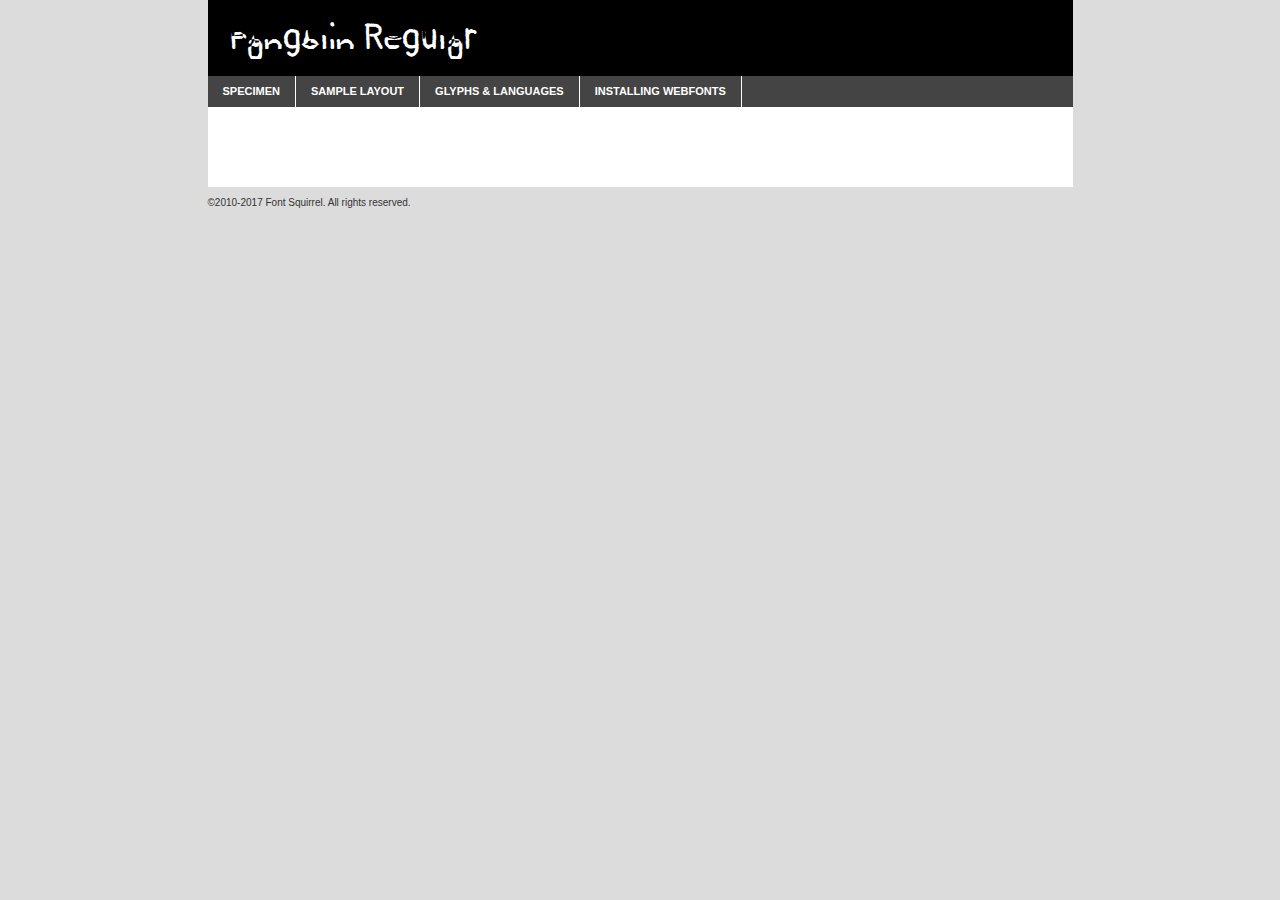
<file: fonts/Dosis/pangolin-regular-demo.html>
<!DOCTYPE html PUBLIC "-//W3C//DTD XHTML 1.0 Transitional//EN"
        "http://www.w3.org/TR/xhtml1/DTD/xhtml1-transitional.dtd">

<html xmlns="http://www.w3.org/1999/xhtml" xml:lang="en" lang="en">
<head>
    <meta http-equiv="Content-Type" content="text/html; charset=utf-8"/>
    <script src="http://ajax.googleapis.com/ajax/libs/jquery/1.7.2/jquery.min.js" type="text/javascript" charset="utf-8"></script>
    <script type="text/javascript">
		(function($) {
			$.fn.easyTabs = function(option) {
				var param = jQuery.extend({ fadeSpeed: 'fast', defaultContent: 1, activeClass: 'active' }, option);
				$(this).each(function() {
					var thisId = '#' + this.id;
					if ( param.defaultContent == '' )
					{
						param.defaultContent = 1;
					}
					if ( typeof param.defaultContent == 'number' )
					{
						var defaultTab = $(thisId + ' .tabs li:eq(' + (param.defaultContent - 1) + ') a').attr('href').substr(1);
					}
					else
					{
						var defaultTab = param.defaultContent;
					}
					$(thisId + ' .tabs li a').each(function() {
						var tabToHide = $(this).attr('href').substr(1);
						$('#' + tabToHide).addClass('easytabs-tab-content');
					});
					hideAll();
					changeContent(defaultTab);

					function hideAll() {$(thisId + ' .easytabs-tab-content').hide();}

					function changeContent(tabId)
					{
						hideAll();
						$(thisId + ' .tabs li').removeClass(param.activeClass);
						$(thisId + ' .tabs li a[href=#' + tabId + ']').closest('li').addClass(param.activeClass);
						if ( param.fadeSpeed != 'none' )
						{
							$(thisId + ' #' + tabId).fadeIn(param.fadeSpeed);
						}
						else
						{
							$(thisId + ' #' + tabId).show();
						}
					}

					$(thisId + ' .tabs li').click(function() {
						var tabId = $(this).find('a').attr('href').substr(1);
						changeContent(tabId);
						return false;
					});
				});
			}
		})(jQuery);
    </script>
    <link rel="stylesheet" href="specimen_files/specimen_stylesheet.css" type="text/css" charset="utf-8"/>
    <link rel="stylesheet" href="styles.css" type="text/css" charset="utf-8"/>

    <style type="text/css">
        		body {
			font-family: 'pangolinregular';
        		}

            </style>

    <title>Pangolin Regular Specimen</title>


    <script type="text/javascript" charset="utf-8">
		$(document).ready(function() {
			$('#container').easyTabs({ defaultContent: 1 });
		});
    </script>
</head>

<body>
<div id="container">
    <div id="header">
		Pangolin Regular    </div>
    <ul class="tabs">
        <li><a href="#specimen">Specimen</a></li>
        <li><a href="#layout">Sample Layout</a></li>
		        <li><a href="#glyphs">Glyphs &amp; Languages</a></li>
        <li><a href="#installing">Installing Webfonts</a></li>

    </ul>

    <div id="main_content">


        <div id="specimen">

            <div class="section">
                <div class="grid12 firstcol">
                    <div class="huge">AaBb</div>
                </div>
            </div>

            <div class="section">
                <div class="glyph_range">A&#x200B;B&#x200b;C&#x200b;D&#x200b;E&#x200b;F&#x200b;G&#x200b;H&#x200b;I&#x200b;J&#x200b;K&#x200b;L&#x200b;M&#x200b;N&#x200b;O&#x200b;P&#x200b;Q&#x200b;R&#x200b;S&#x200b;T&#x200b;U&#x200b;V&#x200b;W&#x200b;X&#x200b;Y&#x200b;Z&#x200b;a&#x200b;b&#x200b;c&#x200b;d&#x200b;e&#x200b;f&#x200b;g&#x200b;h&#x200b;i&#x200b;j&#x200b;k&#x200b;l&#x200b;m&#x200b;n&#x200b;o&#x200b;p&#x200b;q&#x200b;r&#x200b;s&#x200b;t&#x200b;u&#x200b;v&#x200b;w&#x200b;x&#x200b;y&#x200b;z&#x200b;1&#x200b;2&#x200b;3&#x200b;4&#x200b;5&#x200b;6&#x200b;7&#x200b;8&#x200b;9&#x200b;0&#x200b;&amp;&#x200b;.&#x200b;,&#x200b;?&#x200b;!&#x200b;&#64;&#x200b;(&#x200b;)&#x200b;#&#x200b;$&#x200b;%&#x200b;*&#x200b;+&#x200b;-&#x200b;=&#x200b;:&#x200b;;</div>
            </div>
            <div class="section">
                <div class="grid12 firstcol">
                    <table class="sample_table">
                        <tr>
                            <td>10</td>
                            <td class="size10">abcdefghijklmnopqrstuvwxyzABCDEFGHIJKLMNOPQRSTUVWXYZ0123456789abcdefghijklmnopqrstuvwxyzABCDEFGHIJKLMNOPQRSTUVWXYZ0123456789abcdefghijklmnopqrstuvwxyzABCDEFGHIJKLMNOPQRSTUVWXYZ</td>
                        </tr>
                        <tr>
                            <td>11</td>
                            <td class="size11">abcdefghijklmnopqrstuvwxyzABCDEFGHIJKLMNOPQRSTUVWXYZ0123456789abcdefghijklmnopqrstuvwxyzABCDEFGHIJKLMNOPQRSTUVWXYZ0123456789abcdefghijklmnopqrstuvwxyzABCDEFGHIJKLMNOPQRSTUVWXYZ</td>
                        </tr>
                        <tr>
                            <td>12</td>
                            <td class="size12">abcdefghijklmnopqrstuvwxyzABCDEFGHIJKLMNOPQRSTUVWXYZ0123456789abcdefghijklmnopqrstuvwxyzABCDEFGHIJKLMNOPQRSTUVWXYZ0123456789abcdefghijklmnopqrstuvwxyzABCDEFGHIJKLMNOPQRSTUVWXYZ</td>
                        </tr>
                        <tr>
                            <td>13</td>
                            <td class="size13">abcdefghijklmnopqrstuvwxyzABCDEFGHIJKLMNOPQRSTUVWXYZ0123456789abcdefghijklmnopqrstuvwxyzABCDEFGHIJKLMNOPQRSTUVWXYZ0123456789abcdefghijklmnopqrstuvwxyzABCDEFGHIJKLMNOPQRSTUVWXYZ</td>
                        </tr>
                        <tr>
                            <td>14</td>
                            <td class="size14">abcdefghijklmnopqrstuvwxyzABCDEFGHIJKLMNOPQRSTUVWXYZ0123456789abcdefghijklmnopqrstuvwxyzABCDEFGHIJKLMNOPQRSTUVWXYZ0123456789abcdefghijklmnopqrstuvwxyzABCDEFGHIJKLMNOPQRSTUVWXYZ</td>
                        </tr>
                        <tr>
                            <td>16</td>
                            <td class="size16">abcdefghijklmnopqrstuvwxyzABCDEFGHIJKLMNOPQRSTUVWXYZ0123456789abcdefghijklmnopqrstuvwxyzABCDEFGHIJKLMNOPQRSTUVWXYZ</td>
                        </tr>
                        <tr>
                            <td>18</td>
                            <td class="size18">abcdefghijklmnopqrstuvwxyzABCDEFGHIJKLMNOPQRSTUVWXYZ0123456789abcdefghijklmnopqrstuvwxyzABCDEFGHIJKLMNOPQRSTUVWXYZ</td>
                        </tr>
                        <tr>
                            <td>20</td>
                            <td class="size20">abcdefghijklmnopqrstuvwxyzABCDEFGHIJKLMNOPQRSTUVWXYZ0123456789abcdefghijklmnopqrstuvwxyzABCDEFGHIJKLMNOPQRSTUVWXYZ</td>
                        </tr>
                        <tr>
                            <td>24</td>
                            <td class="size24">abcdefghijklmnopqrstuvwxyzABCDEFGHIJKLMNOPQRSTUVWXYZ0123456789abcdefghijklmnopqrstuvwxyzABCDEFGHIJKLMNOPQRSTUVWXYZ</td>
                        </tr>
                        <tr>
                            <td>30</td>
                            <td class="size30">abcdefghijklmnopqrstuvwxyzABCDEFGHIJKLMNOPQRSTUVWXYZ0123456789abcdefghijklmnopqrstuvwxyzABCDEFGHIJKLMNOPQRSTUVWXYZ</td>
                        </tr>
                        <tr>
                            <td>36</td>
                            <td class="size36">abcdefghijklmnopqrstuvwxyzABCDEFGHIJKLMNOPQRSTUVWXYZ0123456789abcdefghijklmnopqrstuvwxyzABCDEFGHIJKLMNOPQRSTUVWXYZ</td>
                        </tr>
                        <tr>
                            <td>48</td>
                            <td class="size48">abcdefghijklmnopqrstuvwxyzABCDEFGHIJKLMNOPQRSTUVWXYZ0123456789abcdefghijklmnopqrstuvwxyzABCDEFGHIJKLMNOPQRSTUVWXYZ</td>
                        </tr>
                        <tr>
                            <td>60</td>
                            <td class="size60">abcdefghijklmnopqrstuvwxyzABCDEFGHIJKLMNOPQRSTUVWXYZ0123456789abcdefghijklmnopqrstuvwxyzABCDEFGHIJKLMNOPQRSTUVWXYZ</td>
                        </tr>
                        <tr>
                            <td>72</td>
                            <td class="size72">abcdefghijklmnopqrstuvwxyzABCDEFGHIJKLMNOPQRSTUVWXYZ0123456789abcdefghijklmnopqrstuvwxyzABCDEFGHIJKLMNOPQRSTUVWXYZ</td>
                        </tr>
                        <tr>
                            <td>90</td>
                            <td class="size90">abcdefghijklmnopqrstuvwxyzABCDEFGHIJKLMNOPQRSTUVWXYZ0123456789abcdefghijklmnopqrstuvwxyzABCDEFGHIJKLMNOPQRSTUVWXYZ</td>
                        </tr>
                    </table>

                </div>

            </div>


            <div class="section" id="bodycomparison">


                <div id="xheight">
                    <div class="fontbody">&#x25FC;&#x25FC;&#x25FC;&#x25FC;&#x25FC;&#x25FC;&#x25FC;&#x25FC;&#x25FC;&#x25FC;&#x25FC;&#x25FC;&#x25FC;&#x25FC;&#x25FC;&#x25FC;&#x25FC;&#x25FC;&#x25FC;&#x25FC;&#x25FC;&#x25FC;&#x25FC;&#x25FC;&#x25FC;&#x25FC;&#x25FC;&#x25FC;&#x25FC;&#x25FC;&#x25FC;&#x25FC;&#x25FC;&#x25FC;&#x25FC;&#x25FC;&#x25FC;&#x25FC;&#x25FC;&#x25FC;&#x25FC;&#x25FC;&#x25FC;&#x25FC;&#x25FC;&#x25FC;&#x25FC;&#x25FC;&#x25FC;&#x25FC;&#x25FC;&#x25FC;&#x25FC;&#x25FC;&#x25FC;&#x25FC;&#x25FC;&#x25FC;&#x25FC;&#x25FC;&#x25FC;&#x25FC;&#x25FC;&#x25FC;&#x25FC;&#x25FC;&#x25FC;&#x25FC;&#x25FC;&#x25FC;&#x25FC;&#x25FC;&#x25FC;&#x25FC;&#x25FC;&#x25FC;&#x25FC;&#x25FC;&#x25FC;&#x25FC;&#x25FC;&#x25FC;&#x25FC;&#x25FC;&#x25FC;&#x25FC;&#x25FC;&#x25FC;&#x25FC;&#x25FC;&#x25FC;&#x25FC;&#x25FC;&#x25FC;&#x25FC;&#x25FC;&#x25FC;&#x25FC;&#x25FC;body</div>
                    <div class="arialbody">body</div>
                    <div class="verdanabody">body</div>
                    <div class="georgiabody">body</div>
                </div>
                <div class="fontbody" style="z-index:1">
                    body<span>Pangolin Regular</span>
                </div>
                <div class="arialbody" style="z-index:1">
                    body<span>Arial</span>
                </div>
                <div class="verdanabody" style="z-index:1">
                    body<span>Verdana</span>
                </div>
                <div class="georgiabody" style="z-index:1">
                    body<span>Georgia</span>
                </div>


            </div>


            <div class="section psample psample_row1" id="">

                <div class="grid2 firstcol">
                    <p class="size10"><span>10.</span>Aenean lacinia bibendum nulla sed consectetur. Fusce dapibus, tellus ac cursus commodo, tortor mauris condimentum nibh, ut fermentum massa justo sit amet risus. Nullam id dolor id nibh ultricies vehicula ut id elit. Cum sociis natoque penatibus et magnis dis parturient montes, nascetur ridiculus mus. Nulla vitae elit libero, a pharetra augue.</p>

                </div>
                <div class="grid3">
                    <p class="size11"><span>11.</span>Aenean lacinia bibendum nulla sed consectetur. Fusce dapibus, tellus ac cursus commodo, tortor mauris condimentum nibh, ut fermentum massa justo sit amet risus. Nullam id dolor id nibh ultricies vehicula ut id elit. Cum sociis natoque penatibus et magnis dis parturient montes, nascetur ridiculus mus. Nulla vitae elit libero, a pharetra augue.</p>

                </div>
                <div class="grid3">
                    <p class="size12"><span>12.</span>Aenean lacinia bibendum nulla sed consectetur. Fusce dapibus, tellus ac cursus commodo, tortor mauris condimentum nibh, ut fermentum massa justo sit amet risus. Nullam id dolor id nibh ultricies vehicula ut id elit. Cum sociis natoque penatibus et magnis dis parturient montes, nascetur ridiculus mus. Nulla vitae elit libero, a pharetra augue.</p>

                </div>
                <div class="grid4">
                    <p class="size13"><span>13.</span>Aenean lacinia bibendum nulla sed consectetur. Fusce dapibus, tellus ac cursus commodo, tortor mauris condimentum nibh, ut fermentum massa justo sit amet risus. Nullam id dolor id nibh ultricies vehicula ut id elit. Cum sociis natoque penatibus et magnis dis parturient montes, nascetur ridiculus mus. Nulla vitae elit libero, a pharetra augue.</p>

                </div>
                <div class="white_blend"></div>

            </div>
            <div class="section psample psample_row2" id="">
                <div class="grid3 firstcol">
                    <p class="size14"><span>14.</span>Aenean lacinia bibendum nulla sed consectetur. Fusce dapibus, tellus ac cursus commodo, tortor mauris condimentum nibh, ut fermentum massa justo sit amet risus. Nullam id dolor id nibh ultricies vehicula ut id elit. Cum sociis natoque penatibus et magnis dis parturient montes, nascetur ridiculus mus. Nulla vitae elit libero, a pharetra augue.</p>

                </div>
                <div class="grid4">
                    <p class="size16"><span>16.</span>Aenean lacinia bibendum nulla sed consectetur. Fusce dapibus, tellus ac cursus commodo, tortor mauris condimentum nibh, ut fermentum massa justo sit amet risus. Nullam id dolor id nibh ultricies vehicula ut id elit. Cum sociis natoque penatibus et magnis dis parturient montes, nascetur ridiculus mus. Nulla vitae elit libero, a pharetra augue.</p>

                </div>
                <div class="grid5">
                    <p class="size18"><span>18.</span>Aenean lacinia bibendum nulla sed consectetur. Fusce dapibus, tellus ac cursus commodo, tortor mauris condimentum nibh, ut fermentum massa justo sit amet risus. Nullam id dolor id nibh ultricies vehicula ut id elit. Cum sociis natoque penatibus et magnis dis parturient montes, nascetur ridiculus mus. Nulla vitae elit libero, a pharetra augue.</p>

                </div>

                <div class="white_blend"></div>

            </div>

            <div class="section psample psample_row3" id="">
                <div class="grid5 firstcol">
                    <p class="size20"><span>20.</span>Aenean lacinia bibendum nulla sed consectetur. Fusce dapibus, tellus ac cursus commodo, tortor mauris condimentum nibh, ut fermentum massa justo sit amet risus. Nullam id dolor id nibh ultricies vehicula ut id elit. Cum sociis natoque penatibus et magnis dis parturient montes, nascetur ridiculus mus. Nulla vitae elit libero, a pharetra augue.</p>
                </div>
                <div class="grid7">
                    <p class="size24"><span>24.</span>Aenean lacinia bibendum nulla sed consectetur. Fusce dapibus, tellus ac cursus commodo, tortor mauris condimentum nibh, ut fermentum massa justo sit amet risus. Nullam id dolor id nibh ultricies vehicula ut id elit. Cum sociis natoque penatibus et magnis dis parturient montes, nascetur ridiculus mus. Nulla vitae elit libero, a pharetra augue.</p>
                </div>

                <div class="white_blend"></div>

            </div>

            <div class="section psample psample_row4" id="">
                <div class="grid12 firstcol">
                    <p class="size30"><span>30.</span>Aenean lacinia bibendum nulla sed consectetur. Fusce dapibus, tellus ac cursus commodo, tortor mauris condimentum nibh, ut fermentum massa justo sit amet risus. Nullam id dolor id nibh ultricies vehicula ut id elit. Cum sociis natoque penatibus et magnis dis parturient montes, nascetur ridiculus mus. Nulla vitae elit libero, a pharetra augue.</p>
                </div>
                <div class="white_blend"></div>

            </div>


            <div class="section psample psample_row1 fullreverse">
                <div class="grid2 firstcol">
                    <p class="size10"><span>10.</span>Aenean lacinia bibendum nulla sed consectetur. Fusce dapibus, tellus ac cursus commodo, tortor mauris condimentum nibh, ut fermentum massa justo sit amet risus. Nullam id dolor id nibh ultricies vehicula ut id elit. Cum sociis natoque penatibus et magnis dis parturient montes, nascetur ridiculus mus. Nulla vitae elit libero, a pharetra augue.</p>

                </div>
                <div class="grid3">
                    <p class="size11"><span>11.</span>Aenean lacinia bibendum nulla sed consectetur. Fusce dapibus, tellus ac cursus commodo, tortor mauris condimentum nibh, ut fermentum massa justo sit amet risus. Nullam id dolor id nibh ultricies vehicula ut id elit. Cum sociis natoque penatibus et magnis dis parturient montes, nascetur ridiculus mus. Nulla vitae elit libero, a pharetra augue.</p>

                </div>
                <div class="grid3">
                    <p class="size12"><span>12.</span>Aenean lacinia bibendum nulla sed consectetur. Fusce dapibus, tellus ac cursus commodo, tortor mauris condimentum nibh, ut fermentum massa justo sit amet risus. Nullam id dolor id nibh ultricies vehicula ut id elit. Cum sociis natoque penatibus et magnis dis parturient montes, nascetur ridiculus mus. Nulla vitae elit libero, a pharetra augue.</p>

                </div>
                <div class="grid4">
                    <p class="size13"><span>13.</span>Aenean lacinia bibendum nulla sed consectetur. Fusce dapibus, tellus ac cursus commodo, tortor mauris condimentum nibh, ut fermentum massa justo sit amet risus. Nullam id dolor id nibh ultricies vehicula ut id elit. Cum sociis natoque penatibus et magnis dis parturient montes, nascetur ridiculus mus. Nulla vitae elit libero, a pharetra augue.</p>

                </div>
                <div class="black_blend"></div>

            </div>

            <div class="section psample psample_row2 fullreverse">
                <div class="grid3 firstcol">
                    <p class="size14"><span>14.</span>Aenean lacinia bibendum nulla sed consectetur. Fusce dapibus, tellus ac cursus commodo, tortor mauris condimentum nibh, ut fermentum massa justo sit amet risus. Nullam id dolor id nibh ultricies vehicula ut id elit. Cum sociis natoque penatibus et magnis dis parturient montes, nascetur ridiculus mus. Nulla vitae elit libero, a pharetra augue.</p>

                </div>
                <div class="grid4">
                    <p class="size16"><span>16.</span>Aenean lacinia bibendum nulla sed consectetur. Fusce dapibus, tellus ac cursus commodo, tortor mauris condimentum nibh, ut fermentum massa justo sit amet risus. Nullam id dolor id nibh ultricies vehicula ut id elit. Cum sociis natoque penatibus et magnis dis parturient montes, nascetur ridiculus mus. Nulla vitae elit libero, a pharetra augue.</p>

                </div>
                <div class="grid5">
                    <p class="size18"><span>18.</span>Aenean lacinia bibendum nulla sed consectetur. Fusce dapibus, tellus ac cursus commodo, tortor mauris condimentum nibh, ut fermentum massa justo sit amet risus. Nullam id dolor id nibh ultricies vehicula ut id elit. Cum sociis natoque penatibus et magnis dis parturient montes, nascetur ridiculus mus. Nulla vitae elit libero, a pharetra augue.</p>

                </div>
                <div class="black_blend"></div>

            </div>

            <div class="section psample fullreverse psample_row3" id="">
                <div class="grid5 firstcol">
                    <p class="size20"><span>20.</span>Aenean lacinia bibendum nulla sed consectetur. Fusce dapibus, tellus ac cursus commodo, tortor mauris condimentum nibh, ut fermentum massa justo sit amet risus. Nullam id dolor id nibh ultricies vehicula ut id elit. Cum sociis natoque penatibus et magnis dis parturient montes, nascetur ridiculus mus. Nulla vitae elit libero, a pharetra augue.</p>
                </div>
                <div class="grid7">
                    <p class="size24"><span>24.</span>Aenean lacinia bibendum nulla sed consectetur. Fusce dapibus, tellus ac cursus commodo, tortor mauris condimentum nibh, ut fermentum massa justo sit amet risus. Nullam id dolor id nibh ultricies vehicula ut id elit. Cum sociis natoque penatibus et magnis dis parturient montes, nascetur ridiculus mus. Nulla vitae elit libero, a pharetra augue.</p>
                </div>

                <div class="black_blend"></div>

            </div>

            <div class="section psample fullreverse psample_row4" id="" style="border-bottom: 20px #000 solid;">
                <div class="grid12 firstcol">
                    <p class="size30"><span>30.</span>Aenean lacinia bibendum nulla sed consectetur. Fusce dapibus, tellus ac cursus commodo, tortor mauris condimentum nibh, ut fermentum massa justo sit amet risus. Nullam id dolor id nibh ultricies vehicula ut id elit. Cum sociis natoque penatibus et magnis dis parturient montes, nascetur ridiculus mus. Nulla vitae elit libero, a pharetra augue.</p>
                </div>
                <div class="black_blend"></div>

            </div>


        </div>

        <div id="layout">

            <div class="section">

                <div class="grid12 firstcol">
                    <h1>Lorem Ipsum Dolor</h1>
                    <h2>Etiam porta sem malesuada magna mollis euismod</h2>

                    <p class="byline">By <a href="#link">Aenean Lacinia</a></p>
                </div>
            </div>
            <div class="section">
                <div class="grid8 firstcol">
                    <p class="large">Donec sed odio dui. Morbi leo risus, porta ac consectetur ac, vestibulum at eros. Fusce dapibus, tellus ac cursus commodo, tortor mauris condimentum nibh, ut fermentum massa justo sit amet risus. </p>


                    <h3>Pellentesque ornare sem</h3>

                    <p>Maecenas sed diam eget risus varius blandit sit amet non magna. Maecenas faucibus mollis interdum. Donec ullamcorper nulla non metus auctor fringilla. Nullam id dolor id nibh ultricies vehicula ut id elit. Nullam id dolor id nibh ultricies vehicula ut id elit. </p>

                    <p>Aenean eu leo quam. Pellentesque ornare sem lacinia quam venenatis vestibulum. Lorem ipsum dolor sit amet, consectetur adipiscing elit. Cum sociis natoque penatibus et magnis dis parturient montes, nascetur ridiculus mus. </p>

                    <p>Nulla vitae elit libero, a pharetra augue. Praesent commodo cursus magna, vel scelerisque nisl consectetur et. Aenean lacinia bibendum nulla sed consectetur. </p>

                    <p>Nullam quis risus eget urna mollis ornare vel eu leo. Nullam quis risus eget urna mollis ornare vel eu leo. Maecenas sed diam eget risus varius blandit sit amet non magna. Donec ullamcorper nulla non metus auctor fringilla. </p>

                    <h3>Cras mattis consectetur</h3>

                    <p>Aenean eu leo quam. Pellentesque ornare sem lacinia quam venenatis vestibulum. Aenean lacinia bibendum nulla sed consectetur. Integer posuere erat a ante venenatis dapibus posuere velit aliquet. Cras mattis consectetur purus sit amet fermentum. </p>

                    <p>Nullam id dolor id nibh ultricies vehicula ut id elit. Nullam quis risus eget urna mollis ornare vel eu leo. Cras mattis consectetur purus sit amet fermentum.</p>
                </div>

                <div class="grid4 sidebar">

                    <div class="box reverse">
                        <p class="last">Nullam quis risus eget urna mollis ornare vel eu leo. Donec ullamcorper nulla non metus auctor fringilla. Cras mattis consectetur purus sit amet fermentum. Sed posuere consectetur est at lobortis. Lorem ipsum dolor sit amet, consectetur adipiscing elit. </p>
                    </div>

                    <p class="caption">Maecenas sed diam eget risus varius.</p>

                    <p>Vestibulum id ligula porta felis euismod semper. Integer posuere erat a ante venenatis dapibus posuere velit aliquet. Vestibulum id ligula porta felis euismod semper. Sed posuere consectetur est at lobortis. Maecenas sed diam eget risus varius blandit sit amet non magna. Fusce dapibus, tellus ac cursus commodo, tortor mauris condimentum nibh, ut fermentum massa justo sit amet risus. </p>


                    <p>Duis mollis, est non commodo luctus, nisi erat porttitor ligula, eget lacinia odio sem nec elit. Aenean lacinia bibendum nulla sed consectetur. Vivamus sagittis lacus vel augue laoreet rutrum faucibus dolor auctor. Aenean lacinia bibendum nulla sed consectetur. Nullam quis risus eget urna mollis ornare vel eu leo. </p>

                    <p>Praesent commodo cursus magna, vel scelerisque nisl consectetur et. Donec ullamcorper nulla non metus auctor fringilla. Maecenas faucibus mollis interdum. Fusce dapibus, tellus ac cursus commodo, tortor mauris condimentum nibh, ut fermentum massa justo sit amet risus. </p>

                </div>
            </div>

        </div>


		

        <div id="glyphs">
            <div class="section">
                <div class="grid12 firstcol">

                    <h1>Language Support</h1>
                    <p>The subset of Pangolin Regular in this kit supports the following languages:<br/>

						Albanian, Basque, Breton, Chamorro, Danish, Dutch, English, Faroese, Finnish, French, Frisian, Galician, German, Icelandic, Italian, Malagasy, Norwegian, Portuguese, Spanish, Alsatian, Aragonese, Arapaho, Arrernte, Asturian, Aymara, Bislama, Cebuano, Corsican, Fijian, French_creole, Genoese, Gilbertese, Greenlandic, Haitian_creole, Hiligaynon, Hmong, Hopi, Ibanag, Iloko_ilokano, Indonesian, Interglossa_glosa, Interlingua, Irish_gaelic, Jerriais, Lojban, Lombard, Luxembourgeois, Manx, Mohawk, Norfolk_pitcairnese, Occitan, Oromo, Pangasinan, Papiamento, Piedmontese, Potawatomi, Rhaeto-romance, Romansh, Rotokas, Sami_lule, Samoan, Sardinian, Scots_gaelic, Seychelles_creole, Shona, Sicilian, Somali, Southern_ndebele, Swahili, Swati_swazi, Tagalog_filipino_pilipino, Tetum, Tok_pisin, Uyghur_latinized, Volapuk, Walloon, Warlpiri, Xhosa, Yapese, Zulu, Latinbasic, Ubasic, Demo                    </p>
                    <h1>Glyph Chart</h1>
                    <p>The subset of Pangolin Regular in this kit includes all the glyphs listed below. Unicode entities are included above each glyph to help you insert individual characters into your layout.</p>
                    <div id="glyph_chart">

																																	                                <div><p>&amp;#13;</p>&#13;</div>
																				                                <div><p>&amp;#32;</p>&#32;</div>
																				                                <div><p>&amp;#33;</p>&#33;</div>
																				                                <div><p>&amp;#34;</p>&#34;</div>
																				                                <div><p>&amp;#35;</p>&#35;</div>
																				                                <div><p>&amp;#36;</p>&#36;</div>
																				                                <div><p>&amp;#37;</p>&#37;</div>
																				                                <div><p>&amp;#38;</p>&#38;</div>
																				                                <div><p>&amp;#39;</p>&#39;</div>
																				                                <div><p>&amp;#40;</p>&#40;</div>
																				                                <div><p>&amp;#41;</p>&#41;</div>
																				                                <div><p>&amp;#42;</p>&#42;</div>
																				                                <div><p>&amp;#43;</p>&#43;</div>
																				                                <div><p>&amp;#44;</p>&#44;</div>
																				                                <div><p>&amp;#45;</p>&#45;</div>
																				                                <div><p>&amp;#46;</p>&#46;</div>
																				                                <div><p>&amp;#47;</p>&#47;</div>
																				                                <div><p>&amp;#48;</p>&#48;</div>
																				                                <div><p>&amp;#49;</p>&#49;</div>
																				                                <div><p>&amp;#50;</p>&#50;</div>
																				                                <div><p>&amp;#51;</p>&#51;</div>
																				                                <div><p>&amp;#52;</p>&#52;</div>
																				                                <div><p>&amp;#53;</p>&#53;</div>
																				                                <div><p>&amp;#54;</p>&#54;</div>
																				                                <div><p>&amp;#55;</p>&#55;</div>
																				                                <div><p>&amp;#56;</p>&#56;</div>
																				                                <div><p>&amp;#57;</p>&#57;</div>
																				                                <div><p>&amp;#58;</p>&#58;</div>
																				                                <div><p>&amp;#59;</p>&#59;</div>
																				                                <div><p>&amp;#60;</p>&#60;</div>
																				                                <div><p>&amp;#61;</p>&#61;</div>
																				                                <div><p>&amp;#62;</p>&#62;</div>
																				                                <div><p>&amp;#63;</p>&#63;</div>
																				                                <div><p>&amp;#64;</p>&#64;</div>
																				                                <div><p>&amp;#65;</p>&#65;</div>
																				                                <div><p>&amp;#66;</p>&#66;</div>
																				                                <div><p>&amp;#67;</p>&#67;</div>
																				                                <div><p>&amp;#68;</p>&#68;</div>
																				                                <div><p>&amp;#69;</p>&#69;</div>
																				                                <div><p>&amp;#70;</p>&#70;</div>
																				                                <div><p>&amp;#71;</p>&#71;</div>
																				                                <div><p>&amp;#72;</p>&#72;</div>
																				                                <div><p>&amp;#73;</p>&#73;</div>
																				                                <div><p>&amp;#74;</p>&#74;</div>
																				                                <div><p>&amp;#75;</p>&#75;</div>
																				                                <div><p>&amp;#76;</p>&#76;</div>
																				                                <div><p>&amp;#77;</p>&#77;</div>
																				                                <div><p>&amp;#78;</p>&#78;</div>
																				                                <div><p>&amp;#79;</p>&#79;</div>
																				                                <div><p>&amp;#80;</p>&#80;</div>
																				                                <div><p>&amp;#81;</p>&#81;</div>
																				                                <div><p>&amp;#82;</p>&#82;</div>
																				                                <div><p>&amp;#83;</p>&#83;</div>
																				                                <div><p>&amp;#84;</p>&#84;</div>
																				                                <div><p>&amp;#85;</p>&#85;</div>
																				                                <div><p>&amp;#86;</p>&#86;</div>
																				                                <div><p>&amp;#87;</p>&#87;</div>
																				                                <div><p>&amp;#88;</p>&#88;</div>
																				                                <div><p>&amp;#89;</p>&#89;</div>
																				                                <div><p>&amp;#90;</p>&#90;</div>
																				                                <div><p>&amp;#91;</p>&#91;</div>
																				                                <div><p>&amp;#92;</p>&#92;</div>
																				                                <div><p>&amp;#93;</p>&#93;</div>
																				                                <div><p>&amp;#94;</p>&#94;</div>
																				                                <div><p>&amp;#95;</p>&#95;</div>
																				                                <div><p>&amp;#96;</p>&#96;</div>
																				                                <div><p>&amp;#97;</p>&#97;</div>
																				                                <div><p>&amp;#98;</p>&#98;</div>
																				                                <div><p>&amp;#99;</p>&#99;</div>
																				                                <div><p>&amp;#100;</p>&#100;</div>
																				                                <div><p>&amp;#101;</p>&#101;</div>
																				                                <div><p>&amp;#102;</p>&#102;</div>
																				                                <div><p>&amp;#103;</p>&#103;</div>
																				                                <div><p>&amp;#104;</p>&#104;</div>
																				                                <div><p>&amp;#105;</p>&#105;</div>
																				                                <div><p>&amp;#106;</p>&#106;</div>
																				                                <div><p>&amp;#107;</p>&#107;</div>
																				                                <div><p>&amp;#108;</p>&#108;</div>
																				                                <div><p>&amp;#109;</p>&#109;</div>
																				                                <div><p>&amp;#110;</p>&#110;</div>
																				                                <div><p>&amp;#111;</p>&#111;</div>
																				                                <div><p>&amp;#112;</p>&#112;</div>
																				                                <div><p>&amp;#113;</p>&#113;</div>
																				                                <div><p>&amp;#114;</p>&#114;</div>
																				                                <div><p>&amp;#115;</p>&#115;</div>
																				                                <div><p>&amp;#116;</p>&#116;</div>
																				                                <div><p>&amp;#117;</p>&#117;</div>
																				                                <div><p>&amp;#118;</p>&#118;</div>
																				                                <div><p>&amp;#119;</p>&#119;</div>
																				                                <div><p>&amp;#120;</p>&#120;</div>
																				                                <div><p>&amp;#121;</p>&#121;</div>
																				                                <div><p>&amp;#122;</p>&#122;</div>
																				                                <div><p>&amp;#123;</p>&#123;</div>
																				                                <div><p>&amp;#124;</p>&#124;</div>
																				                                <div><p>&amp;#125;</p>&#125;</div>
																				                                <div><p>&amp;#126;</p>&#126;</div>
																				                                <div><p>&amp;#160;</p>&#160;</div>
																				                                <div><p>&amp;#161;</p>&#161;</div>
																				                                <div><p>&amp;#162;</p>&#162;</div>
																				                                <div><p>&amp;#163;</p>&#163;</div>
																				                                <div><p>&amp;#164;</p>&#164;</div>
																				                                <div><p>&amp;#165;</p>&#165;</div>
																				                                <div><p>&amp;#166;</p>&#166;</div>
																				                                <div><p>&amp;#167;</p>&#167;</div>
																				                                <div><p>&amp;#168;</p>&#168;</div>
																				                                <div><p>&amp;#169;</p>&#169;</div>
																				                                <div><p>&amp;#170;</p>&#170;</div>
																				                                <div><p>&amp;#171;</p>&#171;</div>
																				                                <div><p>&amp;#172;</p>&#172;</div>
																				                                <div><p>&amp;#173;</p>&#173;</div>
																				                                <div><p>&amp;#174;</p>&#174;</div>
																				                                <div><p>&amp;#175;</p>&#175;</div>
																				                                <div><p>&amp;#176;</p>&#176;</div>
																				                                <div><p>&amp;#177;</p>&#177;</div>
																				                                <div><p>&amp;#178;</p>&#178;</div>
																				                                <div><p>&amp;#179;</p>&#179;</div>
																				                                <div><p>&amp;#180;</p>&#180;</div>
																				                                <div><p>&amp;#181;</p>&#181;</div>
																				                                <div><p>&amp;#182;</p>&#182;</div>
																				                                <div><p>&amp;#183;</p>&#183;</div>
																				                                <div><p>&amp;#184;</p>&#184;</div>
																				                                <div><p>&amp;#185;</p>&#185;</div>
																				                                <div><p>&amp;#186;</p>&#186;</div>
																				                                <div><p>&amp;#187;</p>&#187;</div>
																				                                <div><p>&amp;#188;</p>&#188;</div>
																				                                <div><p>&amp;#189;</p>&#189;</div>
																				                                <div><p>&amp;#190;</p>&#190;</div>
																				                                <div><p>&amp;#191;</p>&#191;</div>
																				                                <div><p>&amp;#192;</p>&#192;</div>
																				                                <div><p>&amp;#193;</p>&#193;</div>
																				                                <div><p>&amp;#194;</p>&#194;</div>
																				                                <div><p>&amp;#195;</p>&#195;</div>
																				                                <div><p>&amp;#196;</p>&#196;</div>
																				                                <div><p>&amp;#197;</p>&#197;</div>
																				                                <div><p>&amp;#198;</p>&#198;</div>
																				                                <div><p>&amp;#199;</p>&#199;</div>
																				                                <div><p>&amp;#200;</p>&#200;</div>
																				                                <div><p>&amp;#201;</p>&#201;</div>
																				                                <div><p>&amp;#202;</p>&#202;</div>
																				                                <div><p>&amp;#203;</p>&#203;</div>
																				                                <div><p>&amp;#204;</p>&#204;</div>
																				                                <div><p>&amp;#205;</p>&#205;</div>
																				                                <div><p>&amp;#206;</p>&#206;</div>
																				                                <div><p>&amp;#207;</p>&#207;</div>
																				                                <div><p>&amp;#208;</p>&#208;</div>
																				                                <div><p>&amp;#209;</p>&#209;</div>
																				                                <div><p>&amp;#210;</p>&#210;</div>
																				                                <div><p>&amp;#211;</p>&#211;</div>
																				                                <div><p>&amp;#212;</p>&#212;</div>
																				                                <div><p>&amp;#213;</p>&#213;</div>
																				                                <div><p>&amp;#214;</p>&#214;</div>
																				                                <div><p>&amp;#215;</p>&#215;</div>
																				                                <div><p>&amp;#216;</p>&#216;</div>
																				                                <div><p>&amp;#217;</p>&#217;</div>
																				                                <div><p>&amp;#218;</p>&#218;</div>
																				                                <div><p>&amp;#219;</p>&#219;</div>
																				                                <div><p>&amp;#220;</p>&#220;</div>
																				                                <div><p>&amp;#221;</p>&#221;</div>
																				                                <div><p>&amp;#222;</p>&#222;</div>
																				                                <div><p>&amp;#223;</p>&#223;</div>
																				                                <div><p>&amp;#224;</p>&#224;</div>
																				                                <div><p>&amp;#225;</p>&#225;</div>
																				                                <div><p>&amp;#226;</p>&#226;</div>
																				                                <div><p>&amp;#227;</p>&#227;</div>
																				                                <div><p>&amp;#228;</p>&#228;</div>
																				                                <div><p>&amp;#229;</p>&#229;</div>
																				                                <div><p>&amp;#230;</p>&#230;</div>
																				                                <div><p>&amp;#231;</p>&#231;</div>
																				                                <div><p>&amp;#232;</p>&#232;</div>
																				                                <div><p>&amp;#233;</p>&#233;</div>
																				                                <div><p>&amp;#234;</p>&#234;</div>
																				                                <div><p>&amp;#235;</p>&#235;</div>
																				                                <div><p>&amp;#236;</p>&#236;</div>
																				                                <div><p>&amp;#237;</p>&#237;</div>
																				                                <div><p>&amp;#238;</p>&#238;</div>
																				                                <div><p>&amp;#239;</p>&#239;</div>
																				                                <div><p>&amp;#240;</p>&#240;</div>
																				                                <div><p>&amp;#241;</p>&#241;</div>
																				                                <div><p>&amp;#242;</p>&#242;</div>
																				                                <div><p>&amp;#243;</p>&#243;</div>
																				                                <div><p>&amp;#244;</p>&#244;</div>
																				                                <div><p>&amp;#245;</p>&#245;</div>
																				                                <div><p>&amp;#246;</p>&#246;</div>
																				                                <div><p>&amp;#247;</p>&#247;</div>
																				                                <div><p>&amp;#248;</p>&#248;</div>
																				                                <div><p>&amp;#249;</p>&#249;</div>
																				                                <div><p>&amp;#250;</p>&#250;</div>
																				                                <div><p>&amp;#251;</p>&#251;</div>
																				                                <div><p>&amp;#252;</p>&#252;</div>
																				                                <div><p>&amp;#253;</p>&#253;</div>
																				                                <div><p>&amp;#254;</p>&#254;</div>
																				                                <div><p>&amp;#255;</p>&#255;</div>
																				                                <div><p>&amp;#338;</p>&#338;</div>
																				                                <div><p>&amp;#339;</p>&#339;</div>
																				                                <div><p>&amp;#376;</p>&#376;</div>
																				                                <div><p>&amp;#710;</p>&#710;</div>
																				                                <div><p>&amp;#732;</p>&#732;</div>
																				                                <div><p>&amp;#8192;</p>&#8192;</div>
																				                                <div><p>&amp;#8193;</p>&#8193;</div>
																				                                <div><p>&amp;#8194;</p>&#8194;</div>
																				                                <div><p>&amp;#8195;</p>&#8195;</div>
																				                                <div><p>&amp;#8196;</p>&#8196;</div>
																				                                <div><p>&amp;#8197;</p>&#8197;</div>
																				                                <div><p>&amp;#8198;</p>&#8198;</div>
																				                                <div><p>&amp;#8199;</p>&#8199;</div>
																				                                <div><p>&amp;#8200;</p>&#8200;</div>
																				                                <div><p>&amp;#8201;</p>&#8201;</div>
																				                                <div><p>&amp;#8202;</p>&#8202;</div>
																				                                <div><p>&amp;#8208;</p>&#8208;</div>
																				                                <div><p>&amp;#8209;</p>&#8209;</div>
																				                                <div><p>&amp;#8210;</p>&#8210;</div>
																				                                <div><p>&amp;#8211;</p>&#8211;</div>
																				                                <div><p>&amp;#8212;</p>&#8212;</div>
																				                                <div><p>&amp;#8216;</p>&#8216;</div>
																				                                <div><p>&amp;#8217;</p>&#8217;</div>
																				                                <div><p>&amp;#8218;</p>&#8218;</div>
																				                                <div><p>&amp;#8220;</p>&#8220;</div>
																				                                <div><p>&amp;#8221;</p>&#8221;</div>
																				                                <div><p>&amp;#8222;</p>&#8222;</div>
																				                                <div><p>&amp;#8226;</p>&#8226;</div>
																				                                <div><p>&amp;#8230;</p>&#8230;</div>
																				                                <div><p>&amp;#8239;</p>&#8239;</div>
																				                                <div><p>&amp;#8249;</p>&#8249;</div>
																				                                <div><p>&amp;#8250;</p>&#8250;</div>
																				                                <div><p>&amp;#8287;</p>&#8287;</div>
																				                                <div><p>&amp;#8364;</p>&#8364;</div>
																				                                <div><p>&amp;#8482;</p>&#8482;</div>
																				                                <div><p>&amp;#9724;</p>&#9724;</div>
																				                                <div><p>&amp;#64257;</p>&#64257;</div>
																				                                <div><p>&amp;#64258;</p>&#64258;</div>
																				                                <div><p>&amp;#64259;</p>&#64259;</div>
																				                                <div><p>&amp;#64260;</p>&#64260;</div>
																																													                    </div>
                </div>


            </div>
        </div>


        <div id="specs">

        </div>

        <div id="installing">
            <div class="section">
                <div class="grid7 firstcol">
                    <h1>Installing Webfonts</h1>

                    <p>Webfonts are supported by all major browser platforms but not all in the same way. There are currently four different font formats that must be included in order to target all browsers. This includes TTF, WOFF, EOT and SVG.</p>

                    <h2>1. Upload your webfonts</h2>
                    <p>You must upload your webfont kit to your website. They should be in or near the same directory as your CSS files.</p>

                    <h2>2. Include the webfont stylesheet</h2>
                    <p>A special CSS @font-face declaration helps the various browsers select the appropriate font it needs without causing you a bunch of headaches. Learn more about this syntax by reading the <a href="https://www.fontspring.com/blog/further-hardening-of-the-bulletproof-syntax">Fontspring blog post</a> about it. The code for it is as follows:</p>


                    <code>
                        @font-face{
                        font-family: 'MyWebFont';
                        src: url('WebFont.eot');
                        src: url('WebFont.eot?#iefix') format('embedded-opentype'),
                        url('WebFont.woff') format('woff'),
                        url('WebFont.ttf') format('truetype'),
                        url('WebFont.svg#webfont') format('svg');
                        }
                    </code>

                    <p>We've already gone ahead and generated the code for you. All you have to do is link to the stylesheet in your HTML, like this:</p>
                    <code>&lt;link rel=&quot;stylesheet&quot; href=&quot;stylesheet.css&quot; type=&quot;text/css&quot; charset=&quot;utf-8&quot; /&gt;</code>

                    <h2>3. Modify your own stylesheet</h2>
                    <p>To take advantage of your new fonts, you must tell your stylesheet to use them. Look at the original @font-face declaration above and find the property called "font-family." The name linked there will be what you use to reference the font. Prepend that webfont name to the font stack in the "font-family" property, inside the selector you want to change. For example:</p>
                    <code>p { font-family: 'WebFont', Arial, sans-serif; }</code>

                    <h2>4. Test</h2>
                    <p>Getting webfonts to work cross-browser <em>can</em> be tricky. Use the information in the sidebar to help you if you find that fonts aren't loading in a particular browser.</p>
                </div>

                <div class="grid5 sidebar">
                    <div class="box">
                        <h2>Troubleshooting<br/>Font-Face Problems</h2>
                        <p>Having trouble getting your webfonts to load in your new website? Here are some tips to sort out what might be the problem.</p>

                        <h3>Fonts not showing in any browser</h3>

                        <p>This sounds like you need to work on the plumbing. You either did not upload the fonts to the correct directory, or you did not link the fonts properly in the CSS. If you've confirmed that all this is correct and you still have a problem, take a look at your .htaccess file and see if requests are getting intercepted.</p>

                        <h3>Fonts not loading in iPhone or iPad</h3>

                        <p>The most common problem here is that you are serving the fonts from an IIS server. IIS refuses to serve files that have unknown MIME types. If that is the case, you must set the MIME type for SVG to "image/svg+xml" in the server settings. Follow these instructions from Microsoft if you need help.</p>

                        <h3>Fonts not loading in Firefox</h3>

                        <p>The primary reason for this failure? You are still using a version Firefox older than 3.5. So upgrade already! If that isn't it, then you are very likely serving fonts from a different domain. Firefox requires that all font assets be served from the same domain. Lastly it is possible that you need to add WOFF to your list of MIME types (if you are serving via IIS.)</p>

                        <h3>Fonts not loading in IE</h3>

                        <p>Are you looking at Internet Explorer on an actual Windows machine or are you cheating by using a service like Adobe BrowserLab? Many of these screenshot services do not render @font-face for IE. Best to test it on a real machine.</p>

                        <h3>Fonts not loading in IE9</h3>

                        <p>IE9, like Firefox, requires that fonts be served from the same domain as the website. Make sure that is the case.</p>
                    </div>
                </div>
            </div>

        </div>

    </div>
    <div id="footer">
        <p>&copy;2010-2017 Font Squirrel. All rights reserved.</p>
    </div>
</div>
</body>
</html>
</file>
<file: styles.css>
/* CODE BY SEBAS VAN DE MUNT */

/* Link to Google Fonts for Pangolin */
@import url('https://fonts.googleapis.com/css2?family=Pangolin&display=swap');

/* Link to Google Fonts for Dosis */
@import url('https://fonts.googleapis.com/css2?family=Dosis:wght@100&display=swap');


/* DEFAULT STYLES */
body, h1, h2, p, ul, li {
    margin: 0;
    padding: 0;
}

h2, h3, h4, h5, h6 {
    font-family: 'Pangolin', sans-serif;
    font-size: 24px;
}

h4 {
    font-family: 'Pangolin', sans-serif;
    font-size: 22px;
}

h1 {
    font-family: 'Pangolin', sans-serif;
    text-align: center;
}

h1, h2, h3 {
    color: #FFF9F3;
}

body, p, ul, li, a, footer {
    font-family: 'Dosis', sans-serif;
    text-decoration: none;
    color: #1E1E1E;

}

body {
    background-size: 100% 100%;
    background-position: center;
    background-repeat: no-repeat;
    background-attachment: fixed;
    background-color: #F7EBE7;
}

/* HEADER STYLES */
header {
    background-color: transparent;
    position: sticky;
    top: 0;
    z-index: 100;
    padding: 10px;
    display: flex;
    justify-content: space-between;
    align-items: center;
    max-width: 100%;
}

.logo {
    max-width: 100%;
    display: flex;
}

.logo.first-header-block {
    display: flex;
    align-items: center;
    color: #6B5251;
    border: 1.5px solid #333333;
    max-width: 100%;
}

.header-block {
    display: inline-block;
    background-color: #EDD4D1;
    border: 1px solid #333333;
    border-radius: 20px;
    margin-bottom: 10px;
    width: auto;
    margin-top: 0px;
    transition: transform 0.3s ease;
}

.header-block:hover {
    transform: scale(1.025);
}

.first-header-block {
    display: inline-block;
    background-color: #6B5251;
    border-radius: 30px;
    padding: 10px;
    margin-bottom: 0px;
    width: auto;
    margin-top: 0px;
    transition: transform 0.3s ease;
}

.first-header-block:hover {
    transform: scale(1.025);
}

.first-header-block-content {
    display: flex;
    align-items: center;
    justify-content: center;
    max-width: 100%;
    transition: transform 0.3s ease;
}

.first-header-block-content:hover {
    transform: scale(1.04);
}

.logo-image img.second-image {
    display: none;
}

.nav {
    list-style: none;
    display: flex;
    align-items: center;
    justify-content: flex-end;
    margin-top: 0px;
}

.nav li {
    margin: 0 10px;
}

.nav li:nth-child(3), .nav li:nth-child(4) {
    margin-left: 5px;
    margin-right: 0px;
}

.nav-icon {
    vertical-align: middle;
}

/* MAIN CONTENT STYLES */
/* content blocks */
.container {
    max-width: 100%;
    margin: 0 auto;
    padding: 20px;
    display: grid;
    grid-template-columns: 1fr;
    grid-gap: 20px;
    border: none;
    position: relative;
    align-items: center;
}

.container .heading-block {
    display: inline-flex;
    background-color: #A08380;
    padding: 10px;
    max-width: fit-content;
    position: relative;
}

.heading-text {
    margin-right: 0px;
    transition: font-size 0.3s ease-in-out;
}

.section {
    padding: 20px;
    background-color: #A08380;
    border-radius: 20px;
    position: relative;
}

.section.content-block-1.right-container
{
    border: 1.5px solid #333333;
    border-radius: 20px;
}

.right-container:hover .heading-text {
    font-size: 1.05em;
}

.section.content-block-1.right-container p,
.section:nth-child(7) p
{
    margin-top: 10px;
}

.section.hidden-content {
    border: 1.5px solid #333333;
    border-radius: 20px;
}

.heading-block {
    display: inline-flex;
    align-items: center;
    background-color: #A08380;
    border-top: 1.5px solid #333333;
    border-radius: 20px;
    padding: 10px;
    max-width: fit-content;
    position: relative;
    z-index: 1;
    overflow: hidden; /* Hide the content overflowing the borders */
}

.heading-block::before,
.heading-block::after {
    content: "";
    position: absolute;
    height: 28px;
    background-color: #333333; /* Border color */
    z-index: -1; /* Place it below the content */
    top: 0;
    width: 1.5px; /* Adjust the width to set the thickness of the border */
}

.heading-block::before {
    left: 0;
    border-top-left-radius: 20px;
}

.heading-block::after {
    right: 0;
    border-top-right-radius: 20px;
}

#videoGamesSection:hover .heading-text {
    font-size: 1.05em;
}

.heading-text {
    transition: font-size 0.3s ease-in-out;
}

#digitalDesignSection:hover .heading-text {
    font-size: 1.05em;
}

.heading-text {
    transition: font-size 0.3s ease-in-out;
}

#contactSection:hover .heading-text {
    font-size: 1.05em;
}

.heading-text {
    transition: font-size 0.3s ease-in-out;
}

#skillsSection:hover .heading-text {
    font-size: 1.05em;
}

.heading-text {
    transition: font-size 0.3s ease-in-out;
}

.heading-image {
    max-width: 50px;
    display: inline-block;
    margin-right: 10px;
}

.move-up {
    margin-top: -50px;
    position: relative;
    z-index: 1;
}

.content-block-1 {
    grid-column: span 1;
    margin-left: 0px; 
    margin-right: 0px; 
    margin-top: -250px;
    padding: 20px;
    background-color: #A08380;
    border: 1.5px solid #333333;
    border-radius: 20px;
    height: auto;
}

.text-and-button-container {
    display: flex;
    justify-content: space-between;
}

.text {
    flex: 1;
}

.download-container {
    text-align: right;
}

.download {
    width: auto;
    padding: 10px;
    background-color: #EDD4D1;
    border: 1px solid #333333;
    border-radius: 20px;
    transition: transform 0.3s ease;
    display: inline-block;
    margin-left: 10px;
}

.download:hover {
    transform: scale(1.025);
}

.skills-section {
    margin-top: 10px;
}

.list {
    margin-left: 10px;
}

/* Image near the about me section */
.image {
    grid-column: span 1;
    height: auto;
    width: auto;
    background-color: transparent;
    border: none;
}

.profile-photo {
    max-width: 100%;
    display: block;
    margin: 0 auto;
    margin-top: -10%;
    height: auto;
    transition: transform 0.3s ease;
}

.profile-photo:hover {
    transform: rotate(-2deg);
}

.image2 {
    grid-column: span 1;
    height: 400px;
    width: 400px;
    background-color: transparent;
    border: none;
}

/* Image near the contact section */
.profile-photo2 {
    max-width: 100%;
    width: auto;
    display: block; 
    margin: 0 auto; 
    height: auto; 
    transition: transform 0.3s ease;
}

.profile-photo2:hover {
    transform: rotate(2deg);
}

.section.image2.hidden-content {
    border: none;
    border-radius: 20px;
}

/* Projects */
.Game1,
.Game2,
.Game3,
.Project1,
.Project2,
.Project3 {
    max-width: 100%;
    height: auto;
    display: block;
    padding: 0px;
    margin: 10px;
    border-radius: 20px;
    border: 1.5px solid #333333;
    cursor: pointer;
    transition: transform 0.3s ease;
}

.Game1:hover,
.Game2:hover,
.Game3:hover,
.Project1:hover,
.Project2:hover,
.Project3:hover {
    transform: scale(1.025);
}

/* Buttons for the project pop-ups, within the content blocks */
.image-wrapper {
    position: relative;
    display: inline-block;
    padding-right: 10px;
}

.image-wrapper img {
    display: block;
    max-width: 100%;
    height: auto;
    width: 100%;
}

.image-caption {
    position: absolute;
    bottom: 0;
    left: 0;
    width: 100%;
    background: rgba(0, 0, 0, 0.0);
    color: #FFF9F3;
    padding: 10px 0;
    text-align: center;
    transition: opacity 0.3s ease-in-out;
}

.image-caption-outline {
    position: absolute;
    bottom: 0;
    left: 0;
    width: 100%;
    background: rgba(0, 0, 0, 0.0);
    color: #333333;
    padding: 10px 0;
    text-align: center;
    transition: opacity 0.3s ease-in-out;
}

/* Pop-up Styles */
.popup {
    display: none;
    position: fixed;
    top: 0;
    left: 0;
    width: 100%;
    height: 100%;
    background-color: rgba(0, 0, 0, 0.0);
    z-index: 999;
    display: flex;
    justify-content: center;
    align-items: center;
    text-align: center;
    overflow: auto;
}

.popup-content .heading-block h3 {
    text-align: left;
    margin-top: 0px;
    margin-bottom: 0px;
    margin-left: 10px;
    margin-right: 10px;
}

.popup-content {
    background-color: #A08380;
    border: 1.5px solid #333333;
    border-radius: 20px;
    padding: 20px;
    position: fixed;
    top: 50%;
    left: 50%;
    transform: translate(-50%, -50%);
    width: 90%;
    max-width: 80%;
    max-height: 75%;
    margin-top: 10px;
    z-index: 998;
    text-align: left;
    display: flex;
    flex-direction: column;
    justify-content: flex-start;
    align-items: stretch;
}

.custom-close-button {
    position: absolute;
    top: 10px;
    right: 10px;
    cursor: pointer;
    z-index: 999;
    transition: transform 0.3s ease;
}

.custom-close-button:hover {
    transform: scale(1.025);
}

.popup-content h3 {
    text-align: left;
}

.header-text {
    margin-bottom: 20px;
    border-bottom: 1.5px solid #333333;
    padding-bottom: 10px;
}

.header-text p {
    text-align: left;
}

.text-container a {
     text-decoration: underline;
}

.text-and-video {
    display: flex;
    flex-direction: column;
}

.extra-video {
    margin-top: 10px;
    float: left;
    clear: right;
}

.content-scrollbox {
    overflow: auto;
    background-color: #AF9695;
    border-radius: 10px;
    padding: 10px;
}

.left-column {
    flex: 1;
    width: 100%;
    max-width: 100%;
    margin-bottom: 10px;
    margin-right: 10px;
    word-wrap: break-word;
}

.left-column p {
    margin-bottom: 10px;
}

.additional-text p {
    display: inline-block;
    width: auto;
    padding: 10px;
    background-color: #EDD4D1;
    border: 1px solid #333333;
    border-radius: 20px;
    transition: transform 0.3s ease;
}

.additional-text p:hover {
    transform: scale(1.025);
}

.right-column {
    flex: 1;
    width: 100%;
    overflow: auto;
    margin-bottom: 10px;
}

.right-column img {
    max-width: 100%;
    height: auto;
    width: auto;
}

.left-column iframe {
    max-width: 95%;
    border-radius: 20px;
    border: 1.5px solid #333333;
}

.right-column iframe {
    max-width: 95%;
    max-height: 100%;
    border-radius: 20px;
    border: 1.5px solid #333333;
    float: right;
    margin-right: 10px;
}

.right-column p {
    margin-bottom: 10px;
}

.popup-image {
    max-width: 100%;
    border-radius: 20px;
    float: right;
    clear: right;
}

.additional-text p {
    text-align: left;
}

/* Footer styles */
footer {
    background-color: #6B5251;
    color: #FFF9F3;
    text-align: center;
    padding: 10px 0;
    max-width: 100%;
    border-top: 1.5px solid #333333;
}

/* Main site animations on loading */
.section.image {
    animation: slideFromBottom 1s ease-in-out 0.5s forwards;
    border: none;
}

.section.content-block-1 {
    animation: slideFromBottom 1s ease-in-out 1s forwards;
}

.section:nth-child(3) {
    animation: slideFromBottom 1s ease-in-out 1.5s forwards;
}

.section:nth-child(4) {
    animation: slideFromBottom 1s ease-in-out 2s forwards;
}

.section:nth-child(5) {
    animation: slideFromBottom 1s ease-in-out 2s forwards;
}

.section:nth-child(6) {
    animation: slideFromBottom 1s ease-in-out 2s forwards;
}

.section:nth-child(7) {
    animation: slideFromBottom 1s ease-in-out 2s forwards;
}

.hidden-content {
    opacity: 0;
    transform: translateY(20px);
    transition: opacity 1s ease-in-out, transform 1s ease-in-out;
}

.reveal-content {
    opacity: 1;
    transform: translateY(0);
}


/* POP-UP ANIMATIONS */
.popup-show {
    animation: fadeIn 0.5s ease-in-out forwards;
}

.popup-hide {
    animation: fadeOut 0.5s ease-in-out forwards;
}

/* Making content transparent when a popup is open */
.popup-open .container,
.popup-open header,
.popup-open footer {
    opacity: 0.5;
    transition: opacity 0.5s ease-in-out;
}

/* Reversing the opacity transition */
.fadeContent {
    opacity: 0.5;
    transition: opacity 0.5s ease-in-out;
}

/* Reseting the opacity to 0% when the popup is closed */
.revertOpacity .container,
.revertOpacity header,
.revertOpacity footer {
    opacity: 1;
    transition: opacity 0.5s ease-in-out;
}

.container,
header,
footer {
    transition: opacity 0.5s ease-in-out;
}

.popup.slideFromBottom {
    animation: slideFromBottom 1s ease-in-out forwards;
}

.popup.slideToBottom {
    animation: slideToBottom 0.5s ease-in-out forwards;
}

@keyframes slideFromBottom {
    0% {
        transform: translateY(100%);
        opacity: 0;
    }
    66% {
        transform: translateY(-7.5%);
        opacity: 1;
    }
    100% {
        transform: translateY(0);
        opacity: 1;
    }
}

@keyframes slideToBottom {
    0% {
        transform: translateY(0);
        opacity: 1;
    }
    100% {
        transform: translateY(100%);
        opacity: 0;
    }
}

@keyframes fadeIn {
    from {
        opacity: 0;
        transform: translate(0, 20px);
    }
    to {
        opacity: 1;
        transform: translate(0, 0);
    }
}

@keyframes fadeOut {
    from {
        opacity: 1;
        transform: translate(0, 0);
    }
    to {
        opacity: 0;
        transform: translate(0, 20px);
    }
}

/* MAIN SITE ANIMATIONS */
.container p {
  animation: shake1 4s cubic-bezier(.36,.07,.19,.97) 0s both;
}

.heading-text {
  animation: shake1 3.5s cubic-bezier(.36,.07,.19,.97) 0s both;
}

.heading-image,
.image-wrapper {
  animation: shake1 3s cubic-bezier(.36,.07,.19,.97) 0s both;
}

@keyframes shake1 {
  from, to {
    transform: translate3d(0, 0, 0);
  }
  10%, 30%, 50%, 70%, 90% {
    transform: translate3d(0, -2px, 0);
  }
  20%, 40%, 60%, 80% {
    transform: translate3d(0, 2px, 0);
  }
}

/* Popup content shake animations */
.content-scrollbox p,
.popup-image {
  animation: shake2 3.5s cubic-bezier(.36,.07,.19,.97) 0s both;
}

.header-text p {
  animation: shake2 3s cubic-bezier(.36,.07,.19,.97) 0s both;
}

.heading-block h3 {
  animation: shake2 2.5s cubic-bezier(.36,.07,.19,.97) 0s both;
}

@keyframes shake2 {
  from, to {
    transform: translate3d(0, 0, 0);
  }
  10%, 30%, 50%, 70%, 90% {
    transform: translate3d(0, -0.5px, 0);
  }
  20%, 40%, 60%, 80% {
    transform: translate3d(0, 0.5px, 0);
  }
}

/* LARGER SCREEN STYLES */
@media screen and (min-width: 768px) {
      
/* Default styles */
body, p, ul, li, a, footer {
    font-size: 18px;
}

body {
    background-image: url('Images/PortfolioBackground-40.png');
}

h1 {
    font-size: 24px;
    width: auto;
    max-width: 50%;
}

/* Header styles */
.header-block {
    padding: 10px;
}

.first-header-block-content{
    margin-left: 10px;
    margin-top: 50px;
    padding-bottom: 10px;
    padding-right: 10px;
}

.logo.first-header-block {
    max-width: 25%;
    width: auto;
    margin-left: -50px;
    margin-top: -50px;
}

.logo-image {
    max-width: 50%;
    max-height: 50%;
    width: 50%;
    height: 50%;
    margin-right: 5%;
    justify-content: right;
    display: flex;
}

.logo-image img {
    max-width: 50%;
    width: 50%;
}

.nav-icon {
    width: 35px;
    height: 35px;
}

/* content blocks */
.container {
    max-width: 80%;
    grid-template-columns: 1fr 1fr;
    margin: 0 auto;
}

.content-block-1 {
    grid-column: 1;
    margin-bottom: 66%;
}

.section.content-block-1.right-container
{
    margin-top: -75%;
}

.image {
    grid-column: 2;
    display: block;
    margin-left: auto;
    margin-right: auto;
}

.section.image {
    width: auto;
}

.profile-photo {
    max-width: 100%;
    width: auto;
    display: block;
    height: auto;
}

.section:nth-child(3) {
    grid-column: span 1;
    margin-top: 15%;
    margin-bottom: 30%;
    margin-left: 33%;
    max-width: 66%;
    width: auto;
}

.text-container-skills {
    display: flex;
    justify-content: space-between;
    flex-wrap: wrap; /* Allow flex items to wrap to the next line on smaller screens */
}

.skills-section {
    width: 48%; /* Set the width of each skills section to take up half the container */
    box-sizing: border-box; /* Include padding and border in the element's total width and height */
    margin-bottom: 20px; /* Add some margin between sections */
}

.section:nth-child(4) {
    grid-column: span 2;
    margin-bottom: 30%;
    width: auto;
}

.section:nth-child(5) {
    grid-column: span 2;
    margin-bottom: 30%;
    width: auto;
}

.section:nth-child(6) {
    grid-column: span 1;
    margin-bottom: 30%;
    width: auto;
    max-width: 66%;
}

.section:nth-child(7) {
    grid-column: span 1;
    margin-bottom: 30%;
    width: auto;
}

.section {
    border: 1px solid  rgba(0.0, 0.0, 0.0, 0.0);
    padding: 20px;
}

.image-container {
    display: flex;
    justify-content: space-between;
    align-items: center;
    overflow: hidden;
}

.image-container img {
    max-width: 95%;
    height: auto;
}

.image-caption {
opacity: 0;
}

.image-wrapper:hover .image-caption {
    opacity: 1;
}

.image-caption-outline {
    opacity: 0;
    transform: scaleY(1) scaleX(1) translateY(0px);
}

.image-wrapper:hover .image-caption-outline {
    opacity: 1;
    transform: scaleY(1.2) scaleX(1.05) translateY(2.5px);
}

.custom-close-button {
    width: 45px;
    height: 45px;
}

.profile-photo2 {
    margin-top: -50%;
}

/* Pop-up styles */
.text-and-video {
    flex-direction: row;
}

.right-column {
    margin-left: 10px;
    padding-right: 0px;
}

.left-column {
    margin-right: 10px;
    padding-right: 20px;
    border-right: 1.5px solid #333333;
}

.left-column,
.right-column {
    width: 50%;
}

.extra-video {
    margin-top: 10px;
}

.additional-text p {
    margin-top: 10px;
    margin-right: 10px;
    }
}


/* SMALLER SCREEN STYLES */
@media screen and (max-width: 767px) {

/* Default styles */
body {
    background-image: url('Images/PortfolioBackground-41.png');
}

h1 {
    font-size: 150%;
}

body, p, ul, li, footer {
    font-size: 16px;
}

a {
    font-size: 16px;
}

.text-container a {
    text-decoration: underline;
    font-size: 16px;
}

.additional-text a {
    font-size: 16px;
}

/* Header styles */
.header-block {
    padding: 5px;
}

.first-header-block-content{
    margin-left: 10px;
    margin-top: 35px;
    padding-bottom: 0px;
    padding-right: 10px;
}

.logo.first-header-block {
    max-width: 50%;
    width: 50%;
    margin-left: 0px;
    margin-top: -50px;
}

.logo-image {
    max-width: 25%;
    padding-right: 10%;
}

.logo-image img {
    max-width: 100%;
}

.nav-icon {
    width: 20px;
    height: 20px;
    vertical-align: middle;
    padding: 2.5px;
}

header {
    flex-direction: column;
    text-align: center;
}

.nav {
    margin-top: 0px;
}

.nav li {
    margin: 5px;
}

/* Content blocks */
.container {
    grid-template-columns: 1fr;
    margin: 0 auto;
    max-width: 100%;
}

.content-block-1 {
    grid-column: 1;
    margin-top: 0px;
    margin-bottom: 25px;
}

.section.content-block-1.right-container
{
    margin-top: 40%;
    margin-bottom: 15%;
}

.image {
    grid-column: 1;
}

.section {
    width: 90%;
    max-width: 90%;
    margin-bottom: 150px;
}

.section.image {
    width: auto;
    margin-top: 10%;
    margin-bottom: -150px;
}

.profile-photo {
    max-width: 80%;
    display: block;
    height: auto;
    margin: 0 auto 20px; 
    float: none; 
}

.image-container img {
    max-width: 97%;
    height: auto;
}

.image-caption {
    opacity: 1;
}

.image-caption-outline {
    opacity: 1;
    transform: scaleY(1.2) scaleX(1.05) translateY(2.5px);
}

.image-caption-outline:hover {
    opacity: 1;
    transform: scaleY(1.2) scaleX(1.05) translateY(2.5px);
}

.text-and-button-container {
    flex-direction: column;
}

.download-container {
    text-align: right;
}

.download {
    margin-top: 10px;
}

.profile-photo2 {
    margin-top: 0%;
}

.section:nth-child(3) {
    max-width: 50%;
    margin-left: 10%;
}

.section:nth-child(6) {
    margin-bottom: 30%;
    max-width: 75%;
    margin-left: 7.5%;
}

.section:nth-child(7) {
    margin-bottom: 30%;
}

/* Pop-up styles */
.custom-close-button {
    width: 35px;
    height: 35px;
}

.extra-video {
    width: 100%;
}

.additional-text p {
    margin-right: 10px;
    margin-top: 10px;
}

}
/* CODE BY SEBAS VAN DE MUNT */
</file>
<file: fonts/Dosis/styles.css>
/*! Generated by Font Squirrel (https://www.fontsquirrel.com) on November 8, 2023 */



@font-face {
    font-family: 'pangolinregular';
    src: url('pangolin-regular-webfont.woff2') format('woff2'),
         url('pangolin-regular-webfont.woff') format('woff'),
         url('pangolin-regular-webfont.ttf') format('truetype');
    font-weight: normal;
    font-style: normal;

}




@font-face {
    font-family: 'dosisextralight';
    src: url('dosis-variablefont_wght-webfont.woff2') format('woff2'),
         url('dosis-variablefont_wght-webfont.woff') format('woff'),
         url('dosis-variablefont_wght-webfont.ttf') format('truetype');
    font-weight: normal;
    font-style: normal;

}
</file>
<file: fonts/Dosis/specimen_files/specimen_stylesheet.css>
@import url('grid_12-825-55-15.css');

/*  
	CSS Reset by Eric Meyer - Released under Public Domain
    http://meyerweb.com/eric/tools/css/reset/
*/
html, body, div, span, applet, object, iframe,
h1, h2, h3, h4, h5, h6, p, blockquote, pre,
a, abbr, acronym, address, big, cite, code,
del, dfn, em, font, img, ins, kbd, q, s, samp,
small, strike, strong, sub, sup, tt, var,
b, u, i, center, dl, dt, dd, ol, ul, li,
fieldset, form, label, legend, table,
caption, tbody, tfoot, thead, tr, th, td {
	margin:         0;
	padding:        0;
	border:         0;
	outline:        0;
	font-size:      100%;
	vertical-align: baseline;
	background:     transparent;
}

body {
	line-height: 1;
}

ol, ul {
	list-style: none;
}

blockquote, q {
	quotes: none;
}

blockquote:before, blockquote:after,
q:before, q:after {
	content: '';
	content: none;
}

:focus {
	outline: 0;
}

ins {
	text-decoration: none;
}

del {
	text-decoration: line-through;
}

table {
	border-collapse: collapse;
	border-spacing:  0;
}


body {
	color:            #000;
	background-color: #dcdcdc;
}

a {
	text-decoration: none;
	color:           #1883ba;
}

h1 {
	font-size:     32px;
	font-weight:   normal;
	font-style:    normal;
	margin-bottom: 18px;
}

h2 {
	font-size: 18px;
}

#container {
	width:  865px;
	margin: 0px auto;
}


#header {
	padding:          20px;
	font-size:        36px;
	background-color: #000;
	color:            #fff;
}

#header span {
	color: #666;
}

#main_content {
	background-color: #fff;
	padding:          60px 20px 20px;
}


#footer p {
	margin:         0;
	padding-top:    10px;
	padding-bottom: 50px;
	color:          #333;
	font:           10px Arial, sans-serif;
}

.tabs {
	width:            100%;
	height:           31px;
	background-color: #444;
}

.tabs li {
	float:            left;
	margin:           0;
	overflow:         hidden;
	background-color: #444;
}

.tabs li a {
	display:         block;
	color:           #fff;
	text-decoration: none;
	font:            bold 11px/11px 'Arial';
	text-transform:  uppercase;
	padding:         10px 15px;
	border-right:    1px solid #fff;
}

.tabs li a:hover {
	background-color: #00b3ff;

}

.tabs li.active a {
	color:            #000;
	background-color: #fff;
}


div.huge {

	font-size:      300px;
	line-height:    1em;
	padding:        0;
	letter-spacing: -.02em;
	overflow:       hidden;
}

div.glyph_range {
	font-size:   72px;
	line-height: 1.1em;
}

.size10 {
	font-size: 10px;
}

.size11 {
	font-size: 11px;
}

.size12 {
	font-size: 12px;
}

.size13 {
	font-size: 13px;
}

.size14 {
	font-size: 14px;
}

.size16 {
	font-size: 16px;
}

.size18 {
	font-size: 18px;
}

.size20 {
	font-size: 20px;
}

.size24 {
	font-size: 24px;
}

.size30 {
	font-size: 30px;
}

.size36 {
	font-size: 36px;
}

.size48 {
	font-size: 48px;
}

.size60 {
	font-size: 60px;
}

.size72 {
	font-size: 72px;
}

.size90 {
	font-size: 90px;
}


.psample_row1 {
	height: 120px;
}

.psample_row1 {
	height: 120px;
}

.psample_row2 {
	height: 160px;
}

.psample_row3 {
	height: 160px;
}

.psample_row4 {
	height: 160px;
}

.psample {
	overflow: hidden;
	position: relative;
}

.psample p {
	line-height: 1.3em;
	display:     block;
	overflow:    hidden;
	margin:      0;
}

.psample span {
	margin-right: .5em;
}

.white_blend {
	width:            100%;
	height:           61px;
	background-image: url([data-uri]);
	position:         absolute;
	bottom:           0;
}

.black_blend {
	width:            100%;
	height:           61px;
	background-image: url([data-uri]);
	position:         absolute;
	bottom:           0;
}

.fullreverse {
	background:    #000 !important;
	color:         #fff !important;
	margin-left:   -20px;
	padding-left:  20px;
	margin-right:  -20px;
	padding-right: 20px;
	padding:       20px;
	margin-bottom: 0;
}


.sample_table td {
	padding-top:    3px;
	padding-bottom: 5px;
	padding-left:   5px;
	vertical-align: middle;
	line-height:    1.2em;
}

.sample_table td:first-child {
	background-color: #eee;
	text-align:       right;
	padding-right:    5px;
	padding-left:     0;
	padding:          5px;
	font:             11px/12px 'Courier New', Courier, mono;
}

code {
	white-space:      pre;
	background-color: #eee;
	display:          block;
	padding:          10px;
	margin-bottom:    18px;
	overflow:         auto;
}


.bottom, .last {
	margin-bottom:  0 !important;
	padding-bottom: 0 !important;
}

.box {
	padding:       18px;
	margin-bottom: 18px;
	background:    #eee;
}

.reverse, .reversed {
	background: #000 !important;
	color:      #fff !important;
	border:     none !important;
}

#bodycomparison {
	position:    relative;
	overflow:    hidden;
	font-size:   72px;
	height:      90px;
	white-space: nowrap;
}

#bodycomparison div {
	font-size:   72px;
	line-height: 90px;
	display:     inline;
	margin:      0 15px 0 0;
	padding:     0;
}

#bodycomparison div span {
	font:     10px Arial;
	position: absolute;
	left:     0;
}

#xheight {
	float:       none;
	position:    absolute;
	color:       #d9f3ff;
	font-size:   72px;
	line-height: 90px;
}

.fontbody {
	position: relative;
}

.arialbody {
	font-family: Arial;
	position:    relative;
}

.verdanabody {
	font-family: Verdana;
	position:    relative;
}

.georgiabody {
	font-family: Georgia;
	position:    relative;
}

/* @group Layout page
 */

#layout h1 {
	font-size:   36px;
	line-height: 42px;
	font-weight: normal;
	font-style:  normal;
}

#layout h2 {
	font-size:   24px;
	line-height: 23px;
	font-weight: normal;
	font-style:  normal;
}

#layout h3 {
	font-size:   22px;
	line-height: 1.4em;
	margin-top:  1em;
	font-weight: normal;
	font-style:  normal;
}


#layout p.byline {
	font-size:     12px;
	margin-top:    18px;
	line-height:   12px;
	margin-bottom: 0;
}

#layout p {
	font-size:     14px;
	line-height:   21px;
	margin-bottom: .5em;
}

#layout p.large {
	font-size:   18px;
	line-height: 26px;
}

#layout .sidebar p {
	font-size:   12px;
	line-height: 1.4em;
}

#layout p.caption {
	font-size:     10px;
	margin-top:    -16px;
	margin-bottom: 18px;
}

/* @end */

/* @group Glyphs */

#glyph_chart div {
	background-color: #d9f3ff;
	color:            black;
	float:            left;
	font-size:        36px;
	height:           1.2em;
	line-height:      1.2em;
	margin-bottom:    1px;
	margin-right:     1px;
	text-align:       center;
	width:            1.2em;
	position:         relative;
	padding:          .6em .2em .2em;
}

#glyph_chart div p {
	position:         absolute;
	left:             0;
	top:              0;
	display:          block;
	text-align:       center;
	font:             bold 9px Arial, sans-serif;
	background-color: #3a768f;
	width:            100%;
	color:            #fff;
	padding:          2px 0;
}


#glyphs h1 {
	font-family: Arial, sans-serif;
}

/* @end */

/* @group Installing */

#installing {
	font: 13px Arial, sans-serif;
}

#installing p,
#glyphs p {
	line-height:   1.2em;
	margin-bottom: 18px;
	font:          13px Arial, sans-serif;
}


#installing h3 {
	font-size:  15px;
	margin-top: 18px;
}

/* @end */

#rendering h1 {
	font-family: Arial, sans-serif;
}

.render_table td {
	font:           11px 'Courier New', Courier, mono;
	vertical-align: middle;
}
</file>
